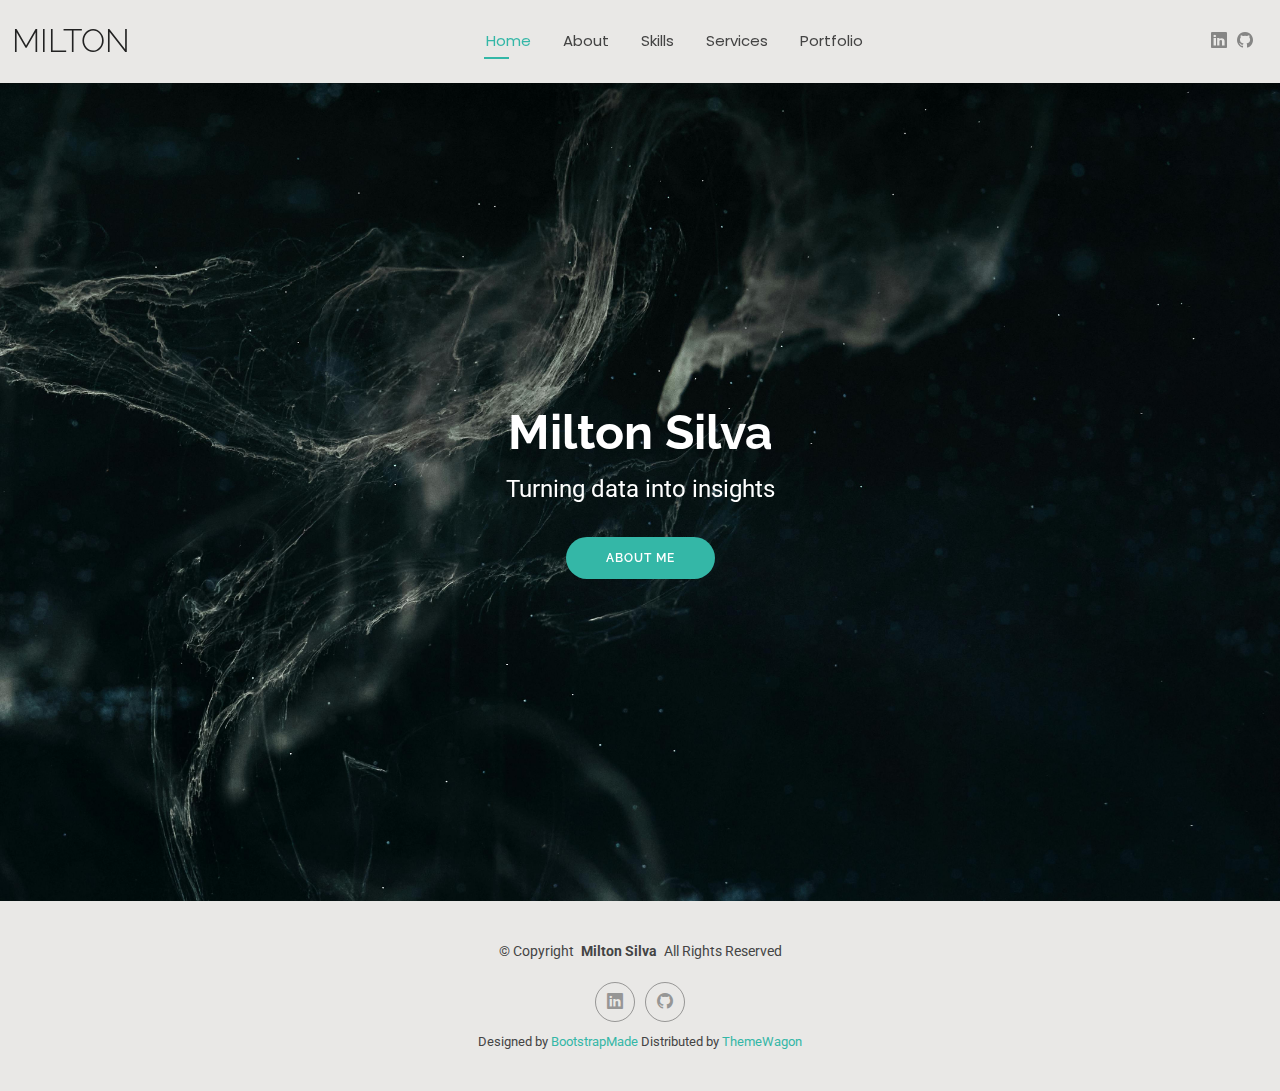
<file: index.html>
<!DOCTYPE html>
<html lang="en">

<head>
  <meta charset="utf-8">
  <meta content="width=device-width, initial-scale=1.0" name="viewport">
  <title>Index - Milton Silva</title>
  <meta name="description" content="">
  <meta name="keywords" content="">
 
  <!-- Favicons -->
  <!-- <link href="assets/img/favicon.png" rel="icon"> -->
  <link href="assets/img/apple-touch-icon.png" rel="apple-touch-icon">

  <!-- Fonts -->
  <link href="https://fonts.googleapis.com" rel="preconnect">
  <link href="https://fonts.gstatic.com" rel="preconnect" crossorigin>
  <link href="https://fonts.googleapis.com/css2?family=Roboto:ital,wght@0,100;0,300;0,400;0,500;0,700;0,900;1,100;1,300;1,400;1,500;1,700;1,900&family=Poppins:ital,wght@0,100;0,200;0,300;0,400;0,500;0,600;0,700;0,800;0,900;1,100;1,200;1,300;1,400;1,500;1,600;1,700;1,800;1,900&family=Raleway:ital,wght@0,100;0,200;0,300;0,400;0,500;0,600;0,700;0,800;0,900;1,100;1,200;1,300;1,400;1,500;1,600;1,700;1,800;1,900&display=swap" rel="stylesheet">

  <!-- Vendor CSS Files -->
  <link href="assets/vendor/bootstrap/css/bootstrap.min.css" rel="stylesheet">
  <link href="assets/vendor/bootstrap-icons/bootstrap-icons.css" rel="stylesheet">
  <link href="assets/vendor/aos/aos.css" rel="stylesheet">
  <link href="assets/vendor/swiper/swiper-bundle.min.css" rel="stylesheet">
  <link href="assets/vendor/glightbox/css/glightbox.min.css" rel="stylesheet">

  <!-- Main CSS File -->
  <link href="assets/css/main.css" rel="stylesheet">

  <!-- =======================================================
  * Template Name: Kelly
  * Template URL: https://bootstrapmade.com/kelly-free-bootstrap-cv-resume-html-template/
  * Updated: Aug 07 2024 with Bootstrap v5.3.3
  * Author: BootstrapMade.com
  * License: https://bootstrapmade.com/license/
  ======================================================== -->
</head>

<body class="index-page">

  <header id="header" class="header d-flex align-items-center light-background sticky-top">
    <div class="container-fluid position-relative d-flex align-items-center justify-content-between">

      <a href="index.html" class="logo d-flex align-items-center me-auto me-xl-0">
        <!-- Uncomment the line below if you also wish to use an image logo -->
        <!-- <img src="assets/img/logo.png" alt=""> -->
        <h1 class="sitename">Milton</h1>
      </a>

      <nav id="navmenu" class="navmenu">
        <ul>
          <li><a href="index.html" class="active">Home</a></li>
          <li><a href="about.html">About</a></li>
          <li><a href="skills.html">Skills</a></li>
          <li><a href="services.html">Services</a></li>
          <li><a href="portfolio.html">Portfolio</a></li>
        </ul>
        <i class="mobile-nav-toggle d-xl-none bi bi-list"></i>
      </nav>

      <div class="header-social-links">
        <a href="https://www.linkedin.com/in/milton-silva-m/" class="linkedin"><i class="bi bi-linkedin"></i></a>
        <a href="https://github.com/MiltonLSM" class="github"><i class="bi bi-github"></i></a>
      </div>

    </div>
  </header>

  <main class="main">

    <!-- Hero Section -->
    <section id="hero" class="hero section">

      <img src="assets/img/dark1-bg.jpg" alt="" data-aos="fade-in">

      <div class="container text-center" data-aos="zoom-out" data-aos-delay="100">
        <div class="row justify-content-center">
          <div class="col-lg-8">
            <h2 class="new-color">Milton Silva</h2>
            <p>Turning data into insights</p>
            <a href="about.html" class="btn-get-started">About Me</a>
          </div>
        </div>
      </div>

    </section><!-- /Hero Section -->

  </main>

  <footer id="footer" class="footer light-background">

    <div class="container">
      <div class="copyright text-center ">
        <p>© <span>Copyright</span> <strong class="px-1 sitename">Milton Silva</strong> <span>All Rights Reserved<br></span></p>
      </div>
      <div class="social-links d-flex justify-content-center">
        <!-- <a href=""><i class="bi bi-linkedin"></i></a> -->
        <a href="https://www.linkedin.com/in/milton-silva-m/"><i class="bi bi-linkedin"></i></a>
        <a href="https://github.com/MiltonLSM"><i class="bi bi-github"></i></a>
      </div>
      <div class="credits">
        <!-- All the links in the footer should remain intact. -->
        <!-- You can delete the links only if you've purchased the pro version. -->
        <!-- Licensing information: https://bootstrapmade.com/license/ -->
        <!-- Purchase the pro version with working PHP/AJAX contact form: [buy-url] -->
        Designed by <a href="https://bootstrapmade.com/">BootstrapMade</a> Distributed by <a href=“https://themewagon.com>ThemeWagon
      </div>
    </div>

  </footer>

  <!-- Scroll Top -->
  <a href="#" id="scroll-top" class="scroll-top d-flex align-items-center justify-content-center"><i class="bi bi-arrow-up-short"></i></a>

  <!-- Preloader -->
  <div id="preloader"></div>

  <!-- Vendor JS Files -->
  <script src="assets/vendor/bootstrap/js/bootstrap.bundle.min.js"></script>
  <script src="assets/vendor/php-email-form/validate.js"></script>
  <script src="assets/vendor/aos/aos.js"></script>
  <script src="assets/vendor/waypoints/noframework.waypoints.js"></script>
  <script src="assets/vendor/purecounter/purecounter_vanilla.js"></script>
  <script src="assets/vendor/swiper/swiper-bundle.min.js"></script>
  <script src="assets/vendor/glightbox/js/glightbox.min.js"></script>
  <script src="assets/vendor/imagesloaded/imagesloaded.pkgd.min.js"></script>
  <script src="assets/vendor/isotope-layout/isotope.pkgd.min.js"></script>

  <!-- Main JS File -->
  <script src="assets/js/main.js"></script>

</body>

</html>
</file>
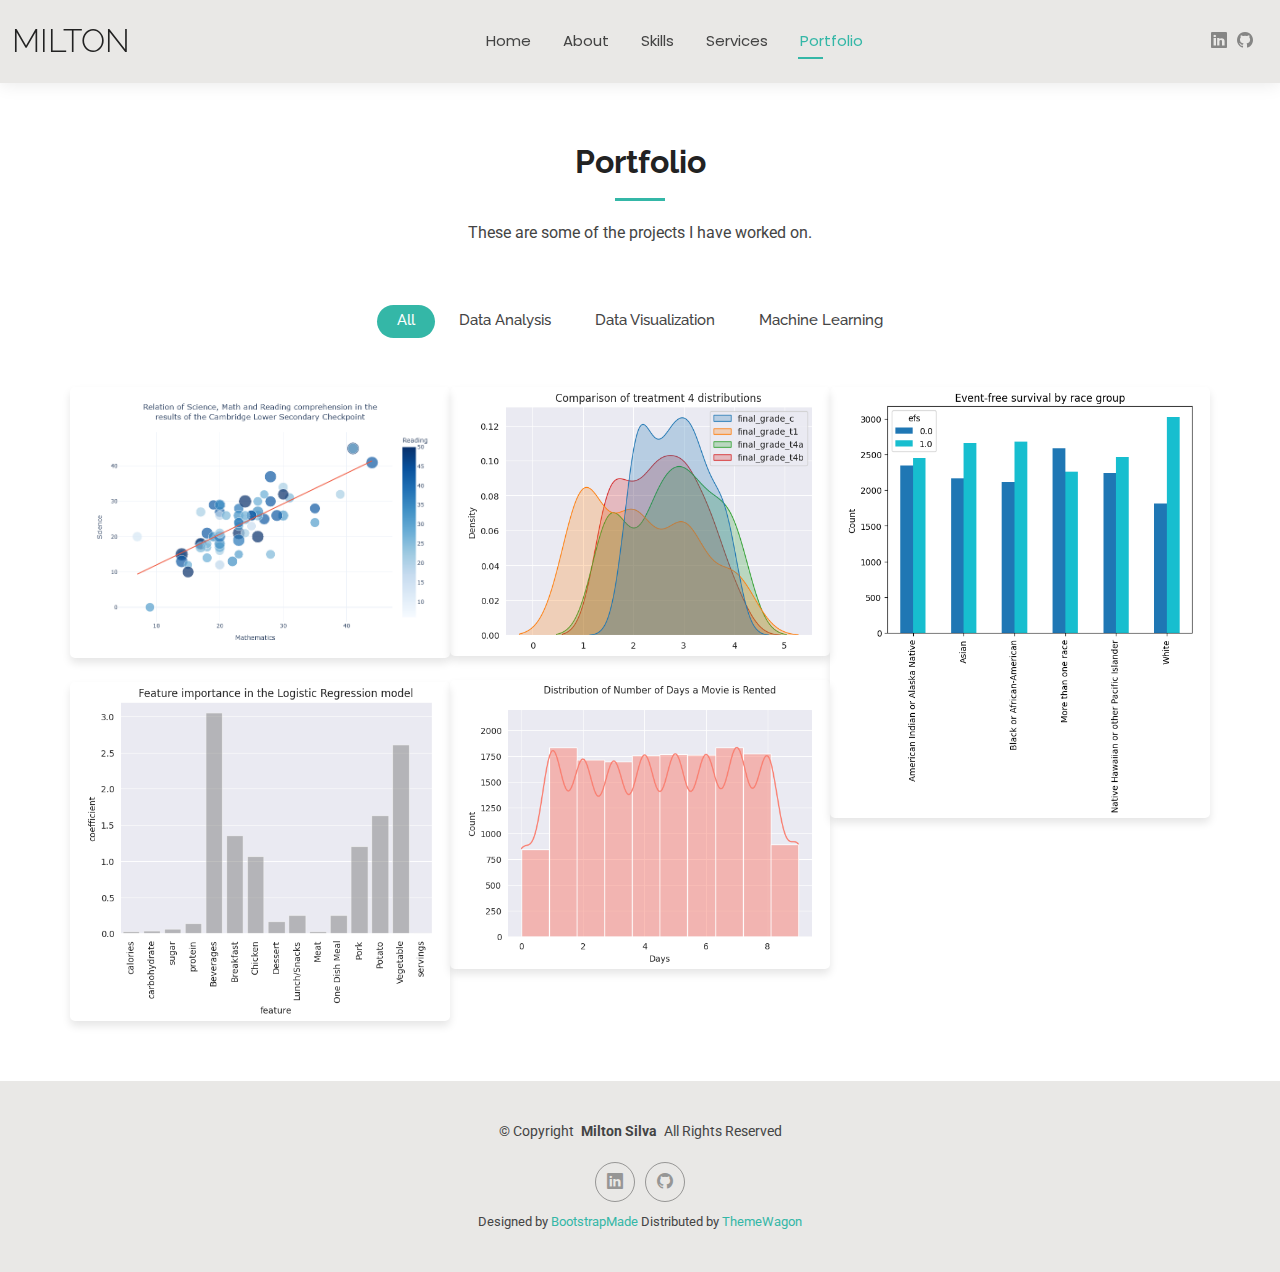
<file: portfolio.html>
<!DOCTYPE html>
<html lang="en">

<head>
  <meta charset="utf-8">
  <meta content="width=device-width, initial-scale=1.0" name="viewport">
  <title>Portfolio - Milton Silva</title>
  <meta name="description" content="">
  <meta name="keywords" content="">

  <!-- Favicons -->
  <!-- <link href="assets/img/favicon.png" rel="icon"> -->
  <link href="assets/img/apple-touch-icon.png" rel="apple-touch-icon">

  <!-- Fonts -->
  <link href="https://fonts.googleapis.com" rel="preconnect">
  <link href="https://fonts.gstatic.com" rel="preconnect" crossorigin>
  <link href="https://fonts.googleapis.com/css2?family=Roboto:ital,wght@0,100;0,300;0,400;0,500;0,700;0,900;1,100;1,300;1,400;1,500;1,700;1,900&family=Poppins:ital,wght@0,100;0,200;0,300;0,400;0,500;0,600;0,700;0,800;0,900;1,100;1,200;1,300;1,400;1,500;1,600;1,700;1,800;1,900&family=Raleway:ital,wght@0,100;0,200;0,300;0,400;0,500;0,600;0,700;0,800;0,900;1,100;1,200;1,300;1,400;1,500;1,600;1,700;1,800;1,900&display=swap" rel="stylesheet">

  <!-- Vendor CSS Files -->
  <link href="assets/vendor/bootstrap/css/bootstrap.min.css" rel="stylesheet">
  <link href="assets/vendor/bootstrap-icons/bootstrap-icons.css" rel="stylesheet">
  <link href="assets/vendor/aos/aos.css" rel="stylesheet">
  <link href="assets/vendor/swiper/swiper-bundle.min.css" rel="stylesheet">
  <link href="assets/vendor/glightbox/css/glightbox.min.css" rel="stylesheet">

  <!-- Main CSS File -->
  <link href="assets/css/main.css" rel="stylesheet">

  <!-- =======================================================
  * Template Name: Kelly
  * Template URL: https://bootstrapmade.com/kelly-free-bootstrap-cv-resume-html-template/
  * Updated: Aug 07 2024 with Bootstrap v5.3.3
  * Author: BootstrapMade.com
  * License: https://bootstrapmade.com/license/
  ======================================================== -->
</head>

<body class="portfolio-page">

  <header id="header" class="header d-flex align-items-center light-background sticky-top">
    <div class="container-fluid position-relative d-flex align-items-center justify-content-between">

      <a href="index.html" class="logo d-flex align-items-center me-auto me-xl-0">
        <!-- Uncomment the line below if you also wish to use an image logo -->
        <!-- <img src="assets/img/logo.png" alt=""> -->
        <h1 class="sitename">Milton</h1>
      </a>

      <nav id="navmenu" class="navmenu">
        <ul>
          <li><a href="index.html">Home</a></li>
          <li><a href="about.html">About</a></li>
          <li><a href="skills.html">Skills</a></li>
          <li><a href="services.html">Services</a></li>
          <li><a href="portfolio.html" class="active">Portfolio</a></li>
        </ul>
        <i class="mobile-nav-toggle d-xl-none bi bi-list"></i>
      </nav>

      <div class="header-social-links">
        <a href="https://www.linkedin.com/in/milton-silva-m/" class="linkedin"><i class="bi bi-linkedin"></i></a>
        <a href="https://github.com/MiltonLSM" class="github"><i class="bi bi-github"></i></a>
      </div>

    </div>
  </header>

  <main class="main">

    <!-- Portfolio Section -->
    <section id="portfolio" class="portfolio section">

      <!-- Section Title -->
      <div class="container section-title" data-aos="fade-up">
        <h2>Portfolio</h2>
        <p>These are some of the projects I have worked on.</p>
      </div><!-- End Section Title -->

      <div class="container">

        <div class="isotope-layout" data-default-filter="*" data-layout="masonry" data-sort="original-order">

          <ul class="portfolio-filters isotope-filters" data-aos="fade-up" data-aos-delay="100">
            <li data-filter="*" class="filter-active">All</li>
            <li data-filter=".filter-analysis">Data Analysis</li>
            <li data-filter=".filter-visualization">Data Visualization</li>
            <li data-filter=".filter-ml">Machine Learning</li>
          </ul><!-- End Portfolio Filters -->

          <div class="row g-4 isotope-container mt-2" data-aos="fade-up" data-aos-delay="200">

            <div class="col-lg-4 col-md-6 portfolio-item isotope-item filter-analysis">
              <img src="assets/img/masonry-portfolio/project_14.png" class="img-fluid portfolio-img" alt="">
              <div class="portfolio-info">
                <h4>Test Analysis</h4>
                <p>Analysis of the results of a standarized test using Pandas, Matplotlib, Seaborn and Plotly</p>
                <!-- <a href="assets/img/masonry-portfolio/masonry-portfolio-2.jpg" title="Product 1" data-gallery="portfolio-gallery-product" class="glightbox preview-link"><i class="bi bi-zoom-in"></i></a> -->
                <a href="project-1.html" target="_blank" title="More Details" class="details-link"><i class="bi bi-link-45deg"></i></a>
              </div>
            </div><!-- End Portfolio Item -->

            <div class="col-lg-4 col-md-6 portfolio-item isotope-item filter-analysis">
              <img src="assets/img/masonry-portfolio/project_21.png" class="img-fluid portfolio-img" alt="">
              <div class="portfolio-info">
                <h4>Grading system</h4>
                <p>Comparison of the simulation of different grading systems</p>
                <!-- <a href="assets/img/masonry-portfolio/masonry-portfolio-3.jpg" title="Branding 1" data-gallery="portfolio-gallery-branding" class="glightbox preview-link"><i class="bi bi-zoom-in"></i></a> -->
                <a href="project-2.html" target="_blank" title="More Details" class="details-link"><i class="bi bi-link-45deg"></i></a>
              </div>
            </div><!-- End Portfolio Item -->

            <div class="col-lg-4 col-md-6 portfolio-item isotope-item filter-ml">
              <img src="assets/img/masonry-portfolio/project_3.3.png" class="img-fluid portfolio-img" alt="">
              <div class="portfolio-info">
                <h4>Equity in post-HCT Survival Predictions</h4>
                <p>Model to improve the prediction of transplant survival rates for patients undergoing allogeneic Hematopoietic Cell Transplantation (HCT)</p>
                <!-- <a href="assets/img/masonry-portfolio/masonry-portfolio-3.jpg" title="Branding 1" data-gallery="portfolio-gallery-branding" class="glightbox preview-link"><i class="bi bi-zoom-in"></i></a> -->
                <a href="project-3.html" target="_blank" title="More Details" class="details-link"><i class="bi bi-link-45deg"></i></a>
              </div>
            </div><!-- End Portfolio Item -->

            <div class="col-lg-4 col-md-6 portfolio-item isotope-item filter-ml">
              <img src="assets/img/masonry-portfolio/project_4.3.png" class="img-fluid portfolio-img" alt="">
              <div class="portfolio-info">
                <h4>Movie Rental Durations</h4>
                <p>Model to predict the number of days a customer will rent a DVD for.</p>
                <!-- <a href="assets/img/masonry-portfolio/masonry-portfolio-3.jpg" title="Branding 1" data-gallery="portfolio-gallery-branding" class="glightbox preview-link"><i class="bi bi-zoom-in"></i></a> -->
                <a href="project-4.html" target="_blank" title="More Details" class="details-link"><i class="bi bi-link-45deg"></i></a>
              </div>
            </div><!-- End Portfolio Item -->

            <div class="col-lg-4 col-md-6 portfolio-item isotope-item filter-ml">
              <img src="assets/img/masonry-portfolio/project_5.2.png" class="img-fluid portfolio-img" alt="">
              <div class="portfolio-info">
                <h4>Recipe Site Traffic</h4>
                <p>Solution to improve the traffic of a Recipe Website</p>
                <!-- <a href="assets/img/masonry-portfolio/masonry-portfolio-3.jpg" title="Branding 1" data-gallery="portfolio-gallery-branding" class="glightbox preview-link"><i class="bi bi-zoom-in"></i></a> -->
                <a href="project-5.html" target="_blank" title="More Details" class="details-link"><i class="bi bi-link-45deg"></i></a>
              </div>
            </div><!-- End Portfolio Item -->
            
 
          </div><!-- End Portfolio Container -->

        </div>

      </div>
      
    </section><!-- /Portfolio Section -->

  </main>

  <footer id="footer" class="footer light-background">

    <div class="container">
      <div class="copyright text-center ">
        <p>© <span>Copyright</span> <strong class="px-1 sitename">Milton Silva</strong> <span>All Rights Reserved<br></span></p>
      </div>
      <div class="social-links d-flex justify-content-center">
        <!-- <a href=""><i class="bi bi-linkedin"></i></a> -->
        <a href="https://www.linkedin.com/in/milton-silva-m/"><i class="bi bi-linkedin"></i></a>
        <a href="https://github.com/MiltonLSM"><i class="bi bi-github"></i></a>
      </div>
      <div class="credits">
        <!-- All the links in the footer should remain intact. -->
        <!-- You can delete the links only if you've purchased the pro version. -->
        <!-- Licensing information: https://bootstrapmade.com/license/ -->
        <!-- Purchase the pro version with working PHP/AJAX contact form: [buy-url] -->
        Designed by <a href="https://bootstrapmade.com/">BootstrapMade</a> Distributed by <a href=“https://themewagon.com>ThemeWagon
      </div>
    </div>

  </footer>

  <!-- Scroll Top -->
  <a href="#" id="scroll-top" class="scroll-top d-flex align-items-center justify-content-center"><i class="bi bi-arrow-up-short"></i></a>

  <!-- Preloader -->
  <div id="preloader"></div>

  <!-- Vendor JS Files -->
  <script src="assets/vendor/bootstrap/js/bootstrap.bundle.min.js"></script>
  <script src="assets/vendor/php-email-form/validate.js"></script>
  <script src="assets/vendor/aos/aos.js"></script>
  <script src="assets/vendor/waypoints/noframework.waypoints.js"></script>
  <script src="assets/vendor/purecounter/purecounter_vanilla.js"></script>
  <script src="assets/vendor/swiper/swiper-bundle.min.js"></script>
  <script src="assets/vendor/glightbox/js/glightbox.min.js"></script>
  <script src="assets/vendor/imagesloaded/imagesloaded.pkgd.min.js"></script>
  <script src="assets/vendor/isotope-layout/isotope.pkgd.min.js"></script>

  <!-- Main JS File -->
  <script src="assets/js/main.js"></script>

</body>

</html>
</file>
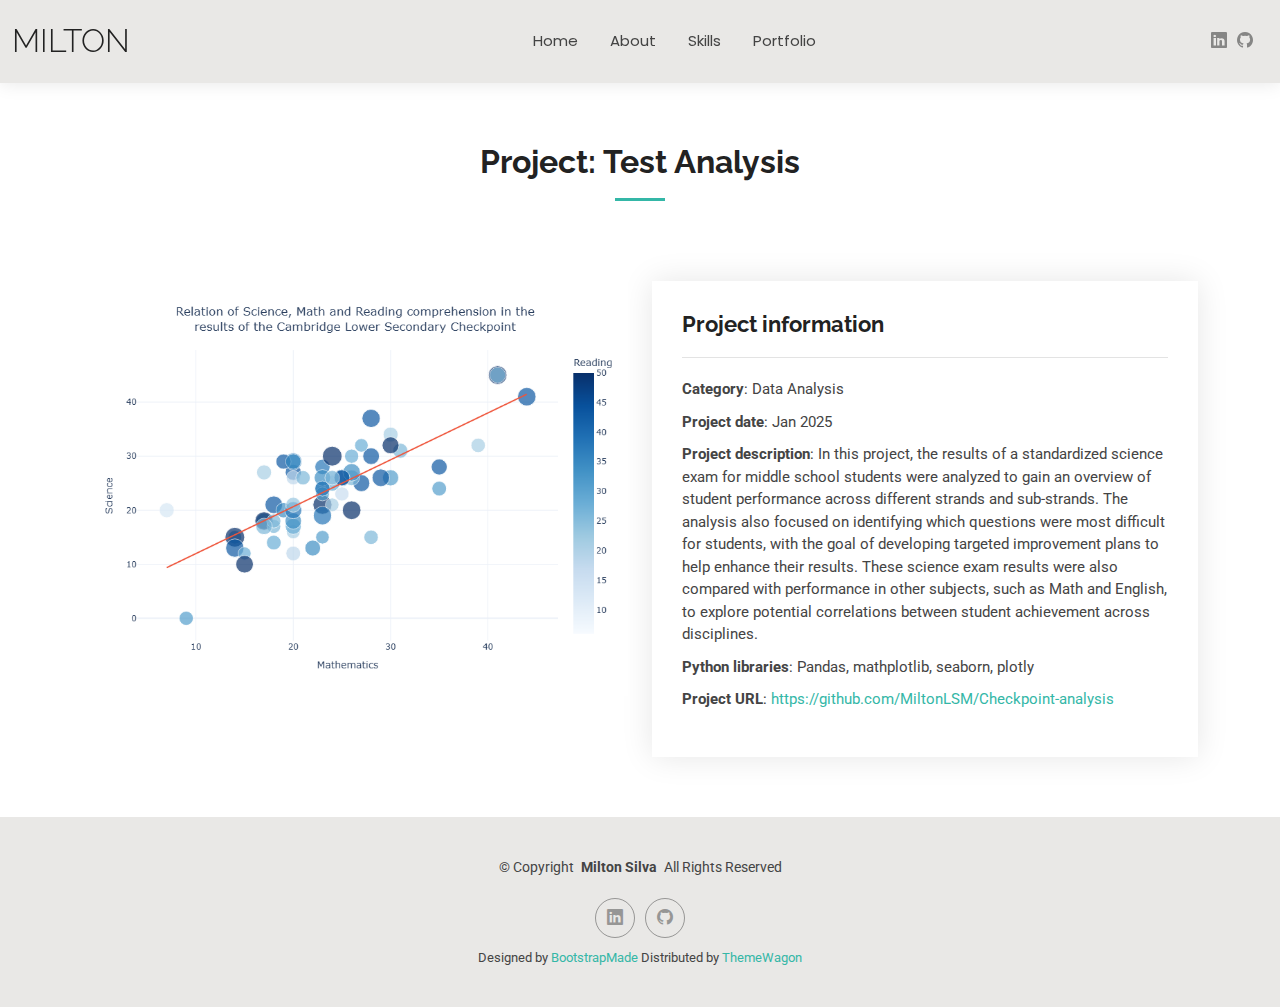
<file: project-1.html>
<!DOCTYPE html>
<html lang="en">

<head>
  <meta charset="utf-8">
  <meta content="width=device-width, initial-scale=1.0" name="viewport">
  <title>Project - Milton Silva</title>
  <meta name="description" content="">
  <meta name="keywords" content="">

  <!-- Favicons -->
  <!-- <link href="assets/img/favicon.png" rel="icon"> -->
  <link href="assets/img/apple-touch-icon.png" rel="apple-touch-icon">

  <!-- Fonts -->
  <link href="https://fonts.googleapis.com" rel="preconnect">
  <link href="https://fonts.gstatic.com" rel="preconnect" crossorigin>
  <link href="https://fonts.googleapis.com/css2?family=Roboto:ital,wght@0,100;0,300;0,400;0,500;0,700;0,900;1,100;1,300;1,400;1,500;1,700;1,900&family=Poppins:ital,wght@0,100;0,200;0,300;0,400;0,500;0,600;0,700;0,800;0,900;1,100;1,200;1,300;1,400;1,500;1,600;1,700;1,800;1,900&family=Raleway:ital,wght@0,100;0,200;0,300;0,400;0,500;0,600;0,700;0,800;0,900;1,100;1,200;1,300;1,400;1,500;1,600;1,700;1,800;1,900&display=swap" rel="stylesheet">

  <!-- Vendor CSS Files -->
  <link href="assets/vendor/bootstrap/css/bootstrap.min.css" rel="stylesheet">
  <link href="assets/vendor/bootstrap-icons/bootstrap-icons.css" rel="stylesheet">
  <link href="assets/vendor/aos/aos.css" rel="stylesheet">
  <link href="assets/vendor/swiper/swiper-bundle.min.css" rel="stylesheet">
  <link href="assets/vendor/glightbox/css/glightbox.min.css" rel="stylesheet">

  <!-- Main CSS File -->
  <link href="assets/css/main.css" rel="stylesheet">

  <!-- =======================================================
  * Template Name: Kelly
  * Template URL: https://bootstrapmade.com/kelly-free-bootstrap-cv-resume-html-template/
  * Updated: Aug 07 2024 with Bootstrap v5.3.3
  * Author: BootstrapMade.com
  * License: https://bootstrapmade.com/license/
  ======================================================== -->
</head>

<body class="portfolio-details-page">

   <header id="header" class="header d-flex align-items-center light-background sticky-top">
    <div class="container-fluid position-relative d-flex align-items-center justify-content-between">

      <a href="index.html" class="logo d-flex align-items-center me-auto me-xl-0">
        <!-- Uncomment the line below if you also wish to use an image logo -->
        <!-- <img src="assets/img/logo.png" alt=""> -->
        <h1 class="sitename">Milton</h1>
      </a>

      <nav id="navmenu" class="navmenu">
        <ul>
          <li><a href="index.html">Home</a></li>
          <li><a href="about.html">About</a></li>
          <li><a href="skills.html">Skills</a></li>
          <li><a href="portfolio.html">Portfolio</a></li>
        </ul>
        <i class="mobile-nav-toggle d-xl-none bi bi-list"></i>
      </nav>

      <div class="header-social-links">
        <a href="https://www.linkedin.com/in/milton-silva-m/" class="linkedin"><i class="bi bi-linkedin"></i></a>
        <a href="https://github.com/MiltonLSM" class="github"><i class="bi bi-github"></i></a>
      </div>

    </div>
  </header>

  <main class="main">

    <!-- Portfolio Details Section -->
    <section id="portfolio-details" class="portfolio-details section">

      <!-- Section Title -->
      <div class="container section-title" data-aos="fade-up">
        <h2>Project: Test Analysis</h2>
      </div><!-- End Section Title -->

      <div class="container" data-aos="fade-up" data-aos-delay="100">

        <div class="row gy-4">

          <div class="col-lg-6">
            <div class="portfolio-details-slider swiper init-swiper">

              <div class="swiper-wrapper align-items-center">

                <div class="swiper-slide">
                  <img src="assets/img/masonry-portfolio/project_14.png" alt="">
                </div>

              </div>
              <div class="swiper-pagination"></div>
            </div>
          </div>

          <div class="col-lg-6">
            <div class="portfolio-info" data-aos="fade-up" data-aos-delay="200">
              <h3>Project information</h3>
              <ul>
                <li><strong>Category</strong>: Data Analysis</li>
                <!-- <li><strong>Client</strong>: ASU Company</li> -->
                <li><strong>Project date</strong>: Jan 2025</li>
                <li><strong>Project description</strong>: In this project, the results of a standardized science exam for middle school students were analyzed to gain an overview of student performance across different strands and sub-strands. The analysis also focused on identifying which questions were most difficult for students, with the goal of developing targeted improvement plans to help enhance their results. These science exam results were also compared with performance in other subjects, such as Math and English, to explore potential correlations between student achievement across disciplines.</li>
                <li><strong>Python libraries</strong>: Pandas, mathplotlib, seaborn, plotly</li>
                <li><strong>Project URL</strong>: <a href="https://github.com/MiltonLSM/Checkpoint-analysis" target="_blank">https://github.com/MiltonLSM/Checkpoint-analysis</a></li>
              </ul>
            </div>
            <!-- <div class="portfolio-description" data-aos="fade-up" data-aos-delay="300">
              <h2>Exercitationem repudiandae officiis neque suscipit</h2>
              <p>
                Autem ipsum nam porro corporis rerum. Quis eos dolorem eos itaque inventore commodi labore quia quia. Exercitationem repudiandae officiis neque suscipit non officia eaque itaque enim. Voluptatem officia accusantium nesciunt est omnis tempora consectetur dignissimos. Sequi nulla at esse enim cum deserunt eius.
              </p> -->
            </div>
          </div>

        </div>

      </div>

    </section><!-- /Portfolio Details Section -->

  </main>

  <footer id="footer" class="footer light-background">

    <div class="container">
      <div class="copyright text-center ">
        <p>© <span>Copyright</span> <strong class="px-1 sitename">Milton Silva</strong> <span>All Rights Reserved<br></span></p>
      </div>
      <div class="social-links d-flex justify-content-center">
        <!-- <a href=""><i class="bi bi-linkedin"></i></a> -->
        <a href="https://www.linkedin.com/in/milton-silva-m/"><i class="bi bi-linkedin"></i></a>
        <a href="https://github.com/MiltonLSM"><i class="bi bi-github"></i></a>
      </div>
      <div class="credits">
        <!-- All the links in the footer should remain intact. -->
        <!-- You can delete the links only if you've purchased the pro version. -->
        <!-- Licensing information: https://bootstrapmade.com/license/ -->
        <!-- Purchase the pro version with working PHP/AJAX contact form: [buy-url] -->
        Designed by <a href="https://bootstrapmade.com/">BootstrapMade</a> Distributed by <a href=“https://themewagon.com>ThemeWagon
      </div>
    </div>

  </footer>

  <!-- Scroll Top -->
  <a href="#" id="scroll-top" class="scroll-top d-flex align-items-center justify-content-center"><i class="bi bi-arrow-up-short"></i></a>

  <!-- Preloader -->
  <div id="preloader"></div>

  <!-- Vendor JS Files -->
  <script src="assets/vendor/bootstrap/js/bootstrap.bundle.min.js"></script>
  <script src="assets/vendor/php-email-form/validate.js"></script>
  <script src="assets/vendor/aos/aos.js"></script>
  <script src="assets/vendor/waypoints/noframework.waypoints.js"></script>
  <script src="assets/vendor/purecounter/purecounter_vanilla.js"></script>
  <script src="assets/vendor/swiper/swiper-bundle.min.js"></script>
  <script src="assets/vendor/glightbox/js/glightbox.min.js"></script>
  <script src="assets/vendor/imagesloaded/imagesloaded.pkgd.min.js"></script>
  <script src="assets/vendor/isotope-layout/isotope.pkgd.min.js"></script>

  <!-- Main JS File -->
  <script src="assets/js/main.js"></script>

</body>

</html>
</file>
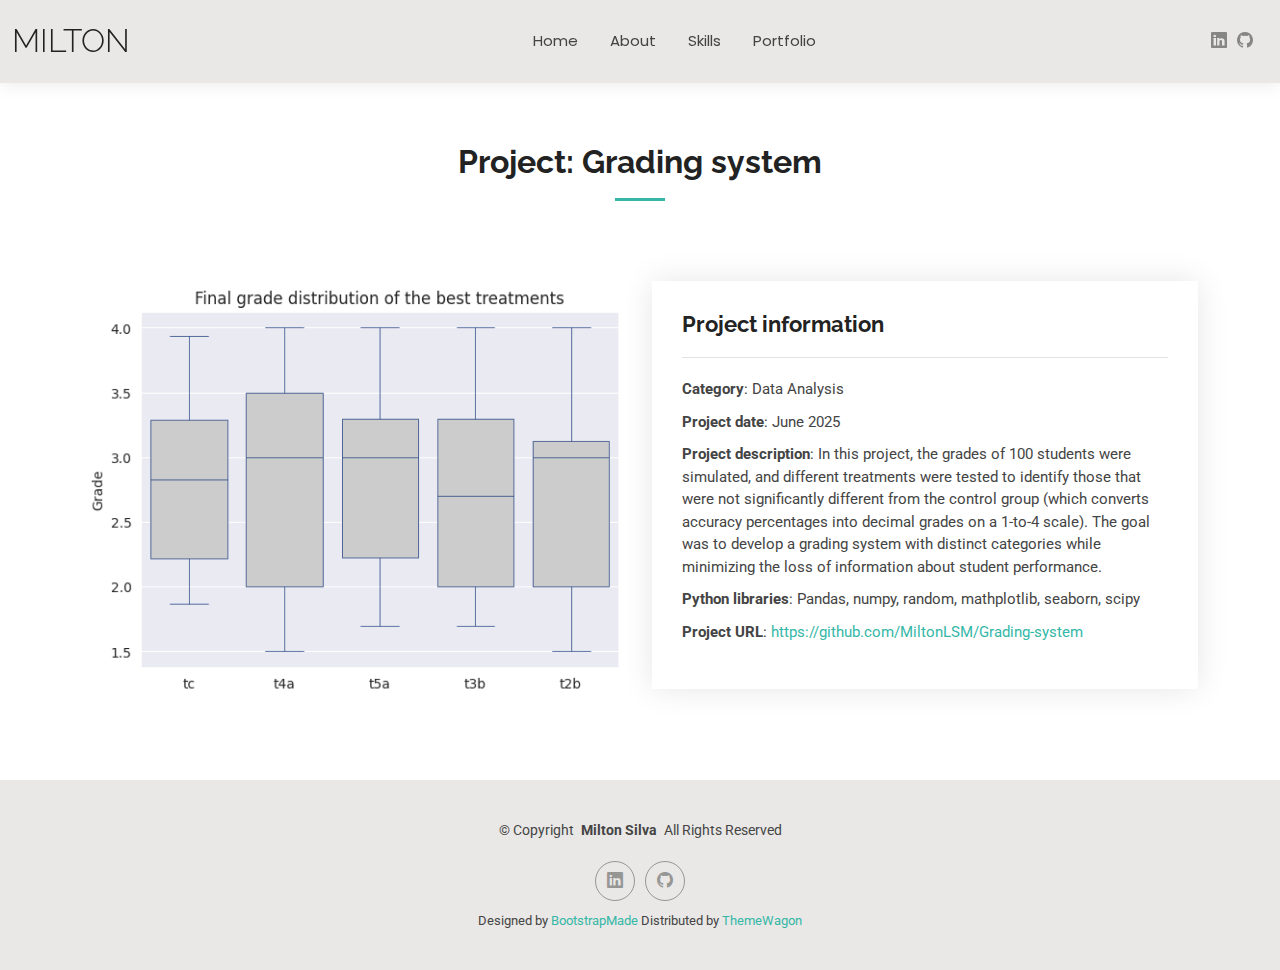
<file: project-2.html>
<!DOCTYPE html>
<html lang="en">

<head>
  <meta charset="utf-8">
  <meta content="width=device-width, initial-scale=1.0" name="viewport">
  <title>Project - Milton Silva</title>
  <meta name="description" content="">
  <meta name="keywords" content="">

  <!-- Favicons -->
  <!-- <link href="assets/img/favicon.png" rel="icon"> -->
  <link href="assets/img/apple-touch-icon.png" rel="apple-touch-icon">

  <!-- Fonts -->
  <link href="https://fonts.googleapis.com" rel="preconnect">
  <link href="https://fonts.gstatic.com" rel="preconnect" crossorigin>
  <link href="https://fonts.googleapis.com/css2?family=Roboto:ital,wght@0,100;0,300;0,400;0,500;0,700;0,900;1,100;1,300;1,400;1,500;1,700;1,900&family=Poppins:ital,wght@0,100;0,200;0,300;0,400;0,500;0,600;0,700;0,800;0,900;1,100;1,200;1,300;1,400;1,500;1,600;1,700;1,800;1,900&family=Raleway:ital,wght@0,100;0,200;0,300;0,400;0,500;0,600;0,700;0,800;0,900;1,100;1,200;1,300;1,400;1,500;1,600;1,700;1,800;1,900&display=swap" rel="stylesheet">

  <!-- Vendor CSS Files -->
  <link href="assets/vendor/bootstrap/css/bootstrap.min.css" rel="stylesheet">
  <link href="assets/vendor/bootstrap-icons/bootstrap-icons.css" rel="stylesheet">
  <link href="assets/vendor/aos/aos.css" rel="stylesheet">
  <link href="assets/vendor/swiper/swiper-bundle.min.css" rel="stylesheet">
  <link href="assets/vendor/glightbox/css/glightbox.min.css" rel="stylesheet">

  <!-- Main CSS File -->
  <link href="assets/css/main.css" rel="stylesheet">

  <!-- =======================================================
  * Template Name: Kelly
  * Template URL: https://bootstrapmade.com/kelly-free-bootstrap-cv-resume-html-template/
  * Updated: Aug 07 2024 with Bootstrap v5.3.3
  * Author: BootstrapMade.com
  * License: https://bootstrapmade.com/license/
  ======================================================== -->
</head>

<body class="portfolio-details-page">

   <header id="header" class="header d-flex align-items-center light-background sticky-top">
    <div class="container-fluid position-relative d-flex align-items-center justify-content-between">

      <a href="index.html" class="logo d-flex align-items-center me-auto me-xl-0">
        <!-- Uncomment the line below if you also wish to use an image logo -->
        <!-- <img src="assets/img/logo.png" alt=""> -->
        <h1 class="sitename">Milton</h1>
      </a>

      <nav id="navmenu" class="navmenu">
        <ul>
          <li><a href="index.html">Home</a></li>
          <li><a href="about.html">About</a></li>
          <li><a href="skills.html">Skills</a></li>
          <li><a href="portfolio.html">Portfolio</a></li>
        </ul>
        <i class="mobile-nav-toggle d-xl-none bi bi-list"></i>
      </nav>

      <div class="header-social-links">
        <a href="https://www.linkedin.com/in/milton-silva-m/" class="linkedin"><i class="bi bi-linkedin"></i></a>
        <a href="https://github.com/MiltonLSM" class="github"><i class="bi bi-github"></i></a>
      </div>

    </div>
  </header>

  <main class="main">

    <!-- Portfolio Details Section -->
    <section id="portfolio-details" class="portfolio-details section">

      <!-- Section Title -->
      <div class="container section-title" data-aos="fade-up">
        <h2>Project: Grading system</h2>
      </div><!-- End Section Title -->

      <div class="container" data-aos="fade-up" data-aos-delay="100">

        <div class="row gy-4">

          <div class="col-lg-6">
            <div class="portfolio-details-slider swiper init-swiper">

              <div class="swiper-wrapper align-items-center">

                <div class="swiper-slide">
                  <img src="assets/img/masonry-portfolio/project_22.png" alt="">
                </div>

              </div>
              <div class="swiper-pagination"></div>
            </div>
          </div>

          <div class="col-lg-6">
            <div class="portfolio-info" data-aos="fade-up" data-aos-delay="200">
              <h3>Project information</h3>
              <ul>
                <li><strong>Category</strong>: Data Analysis</li>
                <!-- <li><strong>Client</strong>: ASU Company</li> -->
                <li><strong>Project date</strong>: June 2025</li>
                <li><strong>Project description</strong>: In this project, the grades of 100 students were simulated, and different treatments were tested to identify those that were not significantly different from the control group (which converts accuracy percentages into decimal grades on a 1-to-4 scale). The goal was to develop a grading system with distinct categories while minimizing the loss of information about student performance.</li>
                <li><strong>Python libraries</strong>: Pandas, numpy, random, mathplotlib, seaborn, scipy</li>
                <li><strong>Project URL</strong>: <a href="https://github.com/MiltonLSM/Grading-system" target="_blank">https://github.com/MiltonLSM/Grading-system</a></li>
              </ul>
            </div>
            <!-- <div class="portfolio-description" data-aos="fade-up" data-aos-delay="300">
              <h2>Exercitationem repudiandae officiis neque suscipit</h2>
              <p>
                Autem ipsum nam porro corporis rerum. Quis eos dolorem eos itaque inventore commodi labore quia quia. Exercitationem repudiandae officiis neque suscipit non officia eaque itaque enim. Voluptatem officia accusantium nesciunt est omnis tempora consectetur dignissimos. Sequi nulla at esse enim cum deserunt eius.
              </p> -->
            </div>
          </div>

        </div>

      </div>

    </section><!-- /Portfolio Details Section -->

  </main>

  <footer id="footer" class="footer light-background">

    <div class="container">
      <div class="copyright text-center ">
        <p>© <span>Copyright</span> <strong class="px-1 sitename">Milton Silva</strong> <span>All Rights Reserved<br></span></p>
      </div>
      <div class="social-links d-flex justify-content-center">
        <!-- <a href=""><i class="bi bi-linkedin"></i></a> -->
        <a href="https://www.linkedin.com/in/milton-silva-m/"><i class="bi bi-linkedin"></i></a>
        <a href="https://github.com/MiltonLSM"><i class="bi bi-github"></i></a>
      </div>
      <div class="credits">
        <!-- All the links in the footer should remain intact. -->
        <!-- You can delete the links only if you've purchased the pro version. -->
        <!-- Licensing information: https://bootstrapmade.com/license/ -->
        <!-- Purchase the pro version with working PHP/AJAX contact form: [buy-url] -->
        Designed by <a href="https://bootstrapmade.com/">BootstrapMade</a> Distributed by <a href=“https://themewagon.com>ThemeWagon
      </div>
    </div>

  </footer>

  <!-- Scroll Top -->
  <a href="#" id="scroll-top" class="scroll-top d-flex align-items-center justify-content-center"><i class="bi bi-arrow-up-short"></i></a>

  <!-- Preloader -->
  <div id="preloader"></div>

  <!-- Vendor JS Files -->
  <script src="assets/vendor/bootstrap/js/bootstrap.bundle.min.js"></script>
  <script src="assets/vendor/php-email-form/validate.js"></script>
  <script src="assets/vendor/aos/aos.js"></script>
  <script src="assets/vendor/waypoints/noframework.waypoints.js"></script>
  <script src="assets/vendor/purecounter/purecounter_vanilla.js"></script>
  <script src="assets/vendor/swiper/swiper-bundle.min.js"></script>
  <script src="assets/vendor/glightbox/js/glightbox.min.js"></script>
  <script src="assets/vendor/imagesloaded/imagesloaded.pkgd.min.js"></script>
  <script src="assets/vendor/isotope-layout/isotope.pkgd.min.js"></script>

  <!-- Main JS File -->
  <script src="assets/js/main.js"></script>

</body>

</html>
</file>
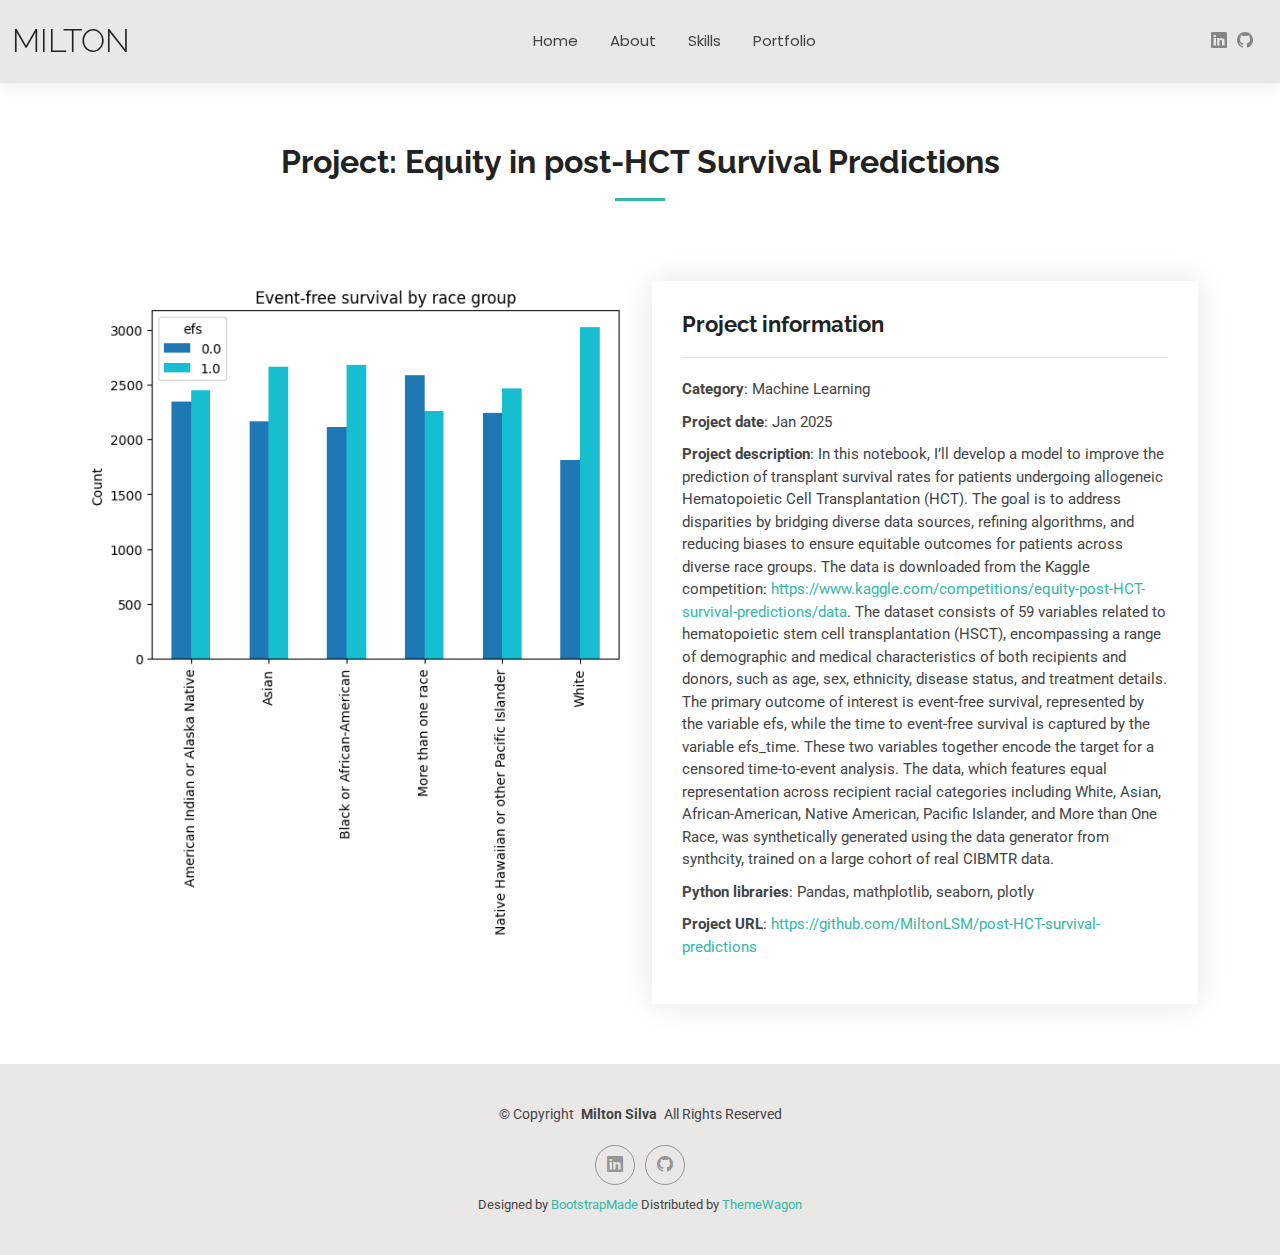
<file: project-3.html>
<!DOCTYPE html>
<html lang="en">

<head>
  <meta charset="utf-8">
  <meta content="width=device-width, initial-scale=1.0" name="viewport">
  <title>Project - Milton Silva</title>
  <meta name="description" content="">
  <meta name="keywords" content="">

  <!-- Favicons -->
  <!-- <link href="assets/img/favicon.png" rel="icon"> -->
  <link href="assets/img/apple-touch-icon.png" rel="apple-touch-icon">

  <!-- Fonts -->
  <link href="https://fonts.googleapis.com" rel="preconnect">
  <link href="https://fonts.gstatic.com" rel="preconnect" crossorigin>
  <link href="https://fonts.googleapis.com/css2?family=Roboto:ital,wght@0,100;0,300;0,400;0,500;0,700;0,900;1,100;1,300;1,400;1,500;1,700;1,900&family=Poppins:ital,wght@0,100;0,200;0,300;0,400;0,500;0,600;0,700;0,800;0,900;1,100;1,200;1,300;1,400;1,500;1,600;1,700;1,800;1,900&family=Raleway:ital,wght@0,100;0,200;0,300;0,400;0,500;0,600;0,700;0,800;0,900;1,100;1,200;1,300;1,400;1,500;1,600;1,700;1,800;1,900&display=swap" rel="stylesheet">

  <!-- Vendor CSS Files -->
  <link href="assets/vendor/bootstrap/css/bootstrap.min.css" rel="stylesheet">
  <link href="assets/vendor/bootstrap-icons/bootstrap-icons.css" rel="stylesheet">
  <link href="assets/vendor/aos/aos.css" rel="stylesheet">
  <link href="assets/vendor/swiper/swiper-bundle.min.css" rel="stylesheet">
  <link href="assets/vendor/glightbox/css/glightbox.min.css" rel="stylesheet">

  <!-- Main CSS File -->
  <link href="assets/css/main.css" rel="stylesheet">

  <!-- =======================================================
  * Template Name: Kelly
  * Template URL: https://bootstrapmade.com/kelly-free-bootstrap-cv-resume-html-template/
  * Updated: Aug 07 2024 with Bootstrap v5.3.3
  * Author: BootstrapMade.com
  * License: https://bootstrapmade.com/license/
  ======================================================== -->
</head>

<body class="portfolio-details-page">

   <header id="header" class="header d-flex align-items-center light-background sticky-top">
    <div class="container-fluid position-relative d-flex align-items-center justify-content-between">

      <a href="index.html" class="logo d-flex align-items-center me-auto me-xl-0">
        <!-- Uncomment the line below if you also wish to use an image logo -->
        <!-- <img src="assets/img/logo.png" alt=""> -->
        <h1 class="sitename">Milton</h1>
      </a>

      <nav id="navmenu" class="navmenu">
        <ul>
          <li><a href="index.html">Home</a></li>
          <li><a href="about.html">About</a></li>
          <li><a href="skills.html">Skills</a></li>
          <li><a href="portfolio.html">Portfolio</a></li>
        </ul>
        <i class="mobile-nav-toggle d-xl-none bi bi-list"></i>
      </nav>

      <div class="header-social-links">
        <a href="https://www.linkedin.com/in/milton-silva-m/" class="linkedin"><i class="bi bi-linkedin"></i></a>
        <a href="https://github.com/MiltonLSM" class="github"><i class="bi bi-github"></i></a>
      </div>

    </div>
  </header>

  <main class="main">

    <!-- Portfolio Details Section -->
    <section id="portfolio-details" class="portfolio-details section">

      <!-- Section Title -->
      <div class="container section-title" data-aos="fade-up">
        <h2>Project: Equity in post-HCT Survival Predictions</h2>
      </div><!-- End Section Title -->

      <div class="container" data-aos="fade-up" data-aos-delay="100">

        <div class="row gy-4">

          <div class="col-lg-6">
            <div class="portfolio-details-slider swiper init-swiper">

              <div class="swiper-wrapper align-items-center">

                <div class="swiper-slide">
                  <img src="assets/img/masonry-portfolio/project_3.3.png" alt="">
                </div>

              </div>
              <div class="swiper-pagination"></div>
            </div>
          </div>

          <div class="col-lg-6">
            <div class="portfolio-info" data-aos="fade-up" data-aos-delay="200">
              <h3>Project information</h3>
              <ul>
                <li><strong>Category</strong>: Machine Learning</li>
                <!-- <li><strong>Client</strong>: ASU Company</li> -->
                <li><strong>Project date</strong>: Jan 2025</li>
                <li><strong>Project description</strong>: In this notebook, I’ll develop a model to improve the prediction of transplant survival rates for patients undergoing allogeneic Hematopoietic Cell Transplantation (HCT). The goal is to address disparities by bridging diverse data sources, refining algorithms, and reducing biases to ensure equitable outcomes for patients across diverse race groups. The data is downloaded from the Kaggle competition: <a href="https://www.kaggle.com/competitions/equity-post-HCT-survival-predictions/data" target="_blank">https://www.kaggle.com/competitions/equity-post-HCT-survival-predictions/data</a>. The dataset consists of 59 variables related to hematopoietic stem cell transplantation (HSCT), encompassing a range of demographic and medical characteristics of both recipients and donors, such as age, sex, ethnicity, disease status, and treatment details. The primary outcome of interest is event-free survival, represented by the variable efs, while the time to event-free survival is captured by the variable efs_time. These two variables together encode the target for a censored time-to-event analysis. The data, which features equal representation across recipient racial categories including White, Asian, African-American, Native American, Pacific Islander, and More than One Race, was synthetically generated using the data generator from synthcity, trained on a large cohort of real CIBMTR data.</li>
                <li><strong>Python libraries</strong>: Pandas, mathplotlib, seaborn, plotly</li>
                <li><strong>Project URL</strong>: <a href="https://github.com/MiltonLSM/post-HCT-survival-predictions" target="_blank">https://github.com/MiltonLSM/post-HCT-survival-predictions</a></li>
              </ul>
            </div>
            <!-- <div class="portfolio-description" data-aos="fade-up" data-aos-delay="300">
              <h2>Exercitationem repudiandae officiis neque suscipit</h2>
              <p>
                Autem ipsum nam porro corporis rerum. Quis eos dolorem eos itaque inventore commodi labore quia quia. Exercitationem repudiandae officiis neque suscipit non officia eaque itaque enim. Voluptatem officia accusantium nesciunt est omnis tempora consectetur dignissimos. Sequi nulla at esse enim cum deserunt eius.
              </p> -->
            </div>
          </div>

        </div>

      </div>

    </section><!-- /Portfolio Details Section -->

  </main>

  <footer id="footer" class="footer light-background">

    <div class="container">
      <div class="copyright text-center ">
        <p>© <span>Copyright</span> <strong class="px-1 sitename">Milton Silva</strong> <span>All Rights Reserved<br></span></p>
      </div>
      <div class="social-links d-flex justify-content-center">
        <!-- <a href=""><i class="bi bi-linkedin"></i></a> -->
        <a href="https://www.linkedin.com/in/milton-silva-m/"><i class="bi bi-linkedin"></i></a>
        <a href="https://github.com/MiltonLSM"><i class="bi bi-github"></i></a>
      </div>
      <div class="credits">
        <!-- All the links in the footer should remain intact. -->
        <!-- You can delete the links only if you've purchased the pro version. -->
        <!-- Licensing information: https://bootstrapmade.com/license/ -->
        <!-- Purchase the pro version with working PHP/AJAX contact form: [buy-url] -->
        Designed by <a href="https://bootstrapmade.com/">BootstrapMade</a> Distributed by <a href=“https://themewagon.com>ThemeWagon
      </div>
    </div>

  </footer>

  <!-- Scroll Top -->
  <a href="#" id="scroll-top" class="scroll-top d-flex align-items-center justify-content-center"><i class="bi bi-arrow-up-short"></i></a>

  <!-- Preloader -->
  <div id="preloader"></div>

  <!-- Vendor JS Files -->
  <script src="assets/vendor/bootstrap/js/bootstrap.bundle.min.js"></script>
  <script src="assets/vendor/php-email-form/validate.js"></script>
  <script src="assets/vendor/aos/aos.js"></script>
  <script src="assets/vendor/waypoints/noframework.waypoints.js"></script>
  <script src="assets/vendor/purecounter/purecounter_vanilla.js"></script>
  <script src="assets/vendor/swiper/swiper-bundle.min.js"></script>
  <script src="assets/vendor/glightbox/js/glightbox.min.js"></script>
  <script src="assets/vendor/imagesloaded/imagesloaded.pkgd.min.js"></script>
  <script src="assets/vendor/isotope-layout/isotope.pkgd.min.js"></script>

  <!-- Main JS File -->
  <script src="assets/js/main.js"></script>

</body>

</html>
</file>
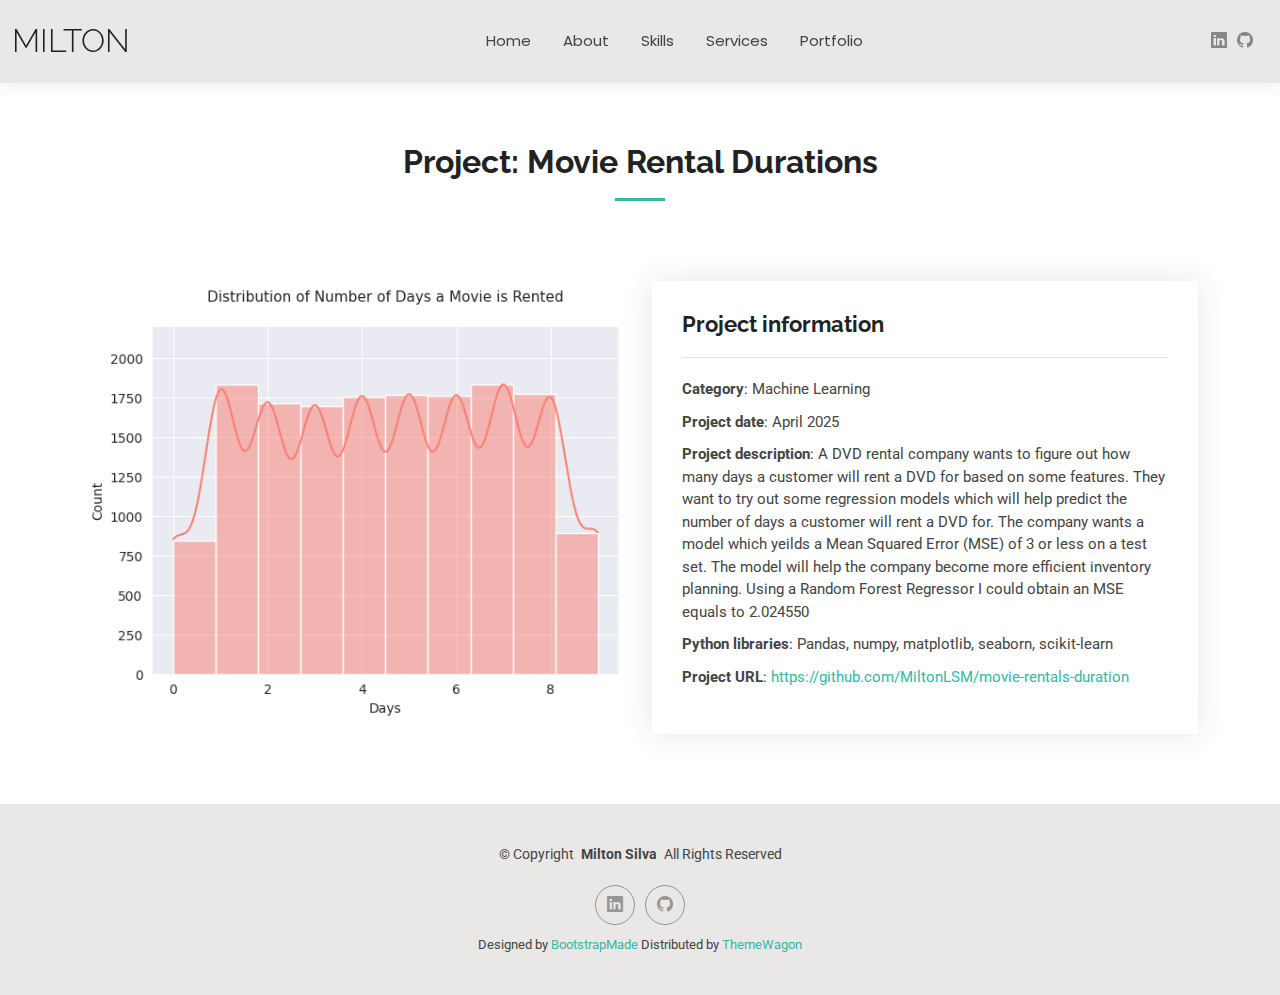
<file: project-4.html>
<!DOCTYPE html>
<html lang="en">

<head>
  <meta charset="utf-8">
  <meta content="width=device-width, initial-scale=1.0" name="viewport">
  <title>Project - Milton Silva</title>
  <meta name="description" content="">
  <meta name="keywords" content="">

  <!-- Favicons -->
  <!-- <link href="assets/img/favicon.png" rel="icon"> -->
  <link href="assets/img/apple-touch-icon.png" rel="apple-touch-icon">

  <!-- Fonts -->
  <link href="https://fonts.googleapis.com" rel="preconnect">
  <link href="https://fonts.gstatic.com" rel="preconnect" crossorigin>
  <link href="https://fonts.googleapis.com/css2?family=Roboto:ital,wght@0,100;0,300;0,400;0,500;0,700;0,900;1,100;1,300;1,400;1,500;1,700;1,900&family=Poppins:ital,wght@0,100;0,200;0,300;0,400;0,500;0,600;0,700;0,800;0,900;1,100;1,200;1,300;1,400;1,500;1,600;1,700;1,800;1,900&family=Raleway:ital,wght@0,100;0,200;0,300;0,400;0,500;0,600;0,700;0,800;0,900;1,100;1,200;1,300;1,400;1,500;1,600;1,700;1,800;1,900&display=swap" rel="stylesheet">

  <!-- Vendor CSS Files -->
  <link href="assets/vendor/bootstrap/css/bootstrap.min.css" rel="stylesheet">
  <link href="assets/vendor/bootstrap-icons/bootstrap-icons.css" rel="stylesheet">
  <link href="assets/vendor/aos/aos.css" rel="stylesheet">
  <link href="assets/vendor/swiper/swiper-bundle.min.css" rel="stylesheet">
  <link href="assets/vendor/glightbox/css/glightbox.min.css" rel="stylesheet">

  <!-- Main CSS File -->
  <link href="assets/css/main.css" rel="stylesheet">

  <!-- =======================================================
  * Template Name: Kelly
  * Template URL: https://bootstrapmade.com/kelly-free-bootstrap-cv-resume-html-template/
  * Updated: Aug 07 2024 with Bootstrap v5.3.3
  * Author: BootstrapMade.com
  * License: https://bootstrapmade.com/license/
  ======================================================== -->
</head>

<body class="portfolio-details-page">

   <header id="header" class="header d-flex align-items-center light-background sticky-top">
    <div class="container-fluid position-relative d-flex align-items-center justify-content-between">

      <a href="index.html" class="logo d-flex align-items-center me-auto me-xl-0">
        <!-- Uncomment the line below if you also wish to use an image logo -->
        <!-- <img src="assets/img/logo.png" alt=""> -->
        <h1 class="sitename">Milton</h1>
      </a>

      <nav id="navmenu" class="navmenu">
        <ul>
          <li><a href="index.html">Home</a></li>
          <li><a href="about.html">About</a></li>
          <li><a href="skills.html">Skills</a></li>
          <li><a href="services.html">Services</a></li>
          <li><a href="portfolio.html">Portfolio</a></li>
        </ul>
        <i class="mobile-nav-toggle d-xl-none bi bi-list"></i>
      </nav>

      <div class="header-social-links">
        <a href="https://www.linkedin.com/in/milton-silva-m/" class="linkedin"><i class="bi bi-linkedin"></i></a>
        <a href="https://github.com/MiltonLSM" class="github"><i class="bi bi-github"></i></a>
      </div>

    </div>
  </header>

  <main class="main">

    <!-- Portfolio Details Section -->
    <section id="portfolio-details" class="portfolio-details section">

      <!-- Section Title -->
      <div class="container section-title" data-aos="fade-up">
        <h2>Project: Movie Rental Durations</h2>
      </div><!-- End Section Title -->

      <div class="container" data-aos="fade-up" data-aos-delay="100">

        <div class="row gy-4">

          <div class="col-lg-6">
            <div class="portfolio-details-slider swiper init-swiper">

              <div class="swiper-wrapper align-items-center">

                <div class="swiper-slide">
                  <img src="assets/img/masonry-portfolio/project_4.3.png" alt="">
                </div>

              </div>
              <div class="swiper-pagination"></div>
            </div>
          </div>

          <div class="col-lg-6">
            <div class="portfolio-info" data-aos="fade-up" data-aos-delay="200">
              <h3>Project information</h3>
              <ul>
                <li><strong>Category</strong>: Machine Learning</li>
                <!-- <li><strong>Client</strong>: ASU Company</li> -->
                <li><strong>Project date</strong>: April 2025</li>
                <li><strong>Project description</strong>: A DVD rental company wants to figure out how many days a customer will rent a DVD for based on some features. They want to try out some regression models which will help predict the number of days a customer will rent a DVD for. The company wants a model which yeilds a Mean Squared Error (MSE) of 3 or less on a test set. The model will help the company become more efficient inventory planning. Using a Random Forest Regressor I could obtain an MSE equals to 2.024550</li>
                <li><strong>Python libraries</strong>: Pandas, numpy, matplotlib, seaborn, scikit-learn</li>
                <li><strong>Project URL</strong>: <a href="https://github.com/MiltonLSM/movie-rentals-duration/blob/main/notebook.ipynb" target="_blank">https://github.com/MiltonLSM/movie-rentals-duration</a></li>
              </ul>
            </div>
            <!-- <div class="portfolio-description" data-aos="fade-up" data-aos-delay="300">
              <h2>Exercitationem repudiandae officiis neque suscipit</h2>
              <p>
                Autem ipsum nam porro corporis rerum. Quis eos dolorem eos itaque inventore commodi labore quia quia. Exercitationem repudiandae officiis neque suscipit non officia eaque itaque enim. Voluptatem officia accusantium nesciunt est omnis tempora consectetur dignissimos. Sequi nulla at esse enim cum deserunt eius.
              </p> -->
            </div>
          </div>

        </div>

      </div>

    </section><!-- /Portfolio Details Section -->

  </main>

  <footer id="footer" class="footer light-background">

    <div class="container">
      <div class="copyright text-center ">
        <p>© <span>Copyright</span> <strong class="px-1 sitename">Milton Silva</strong> <span>All Rights Reserved<br></span></p>
      </div>
      <div class="social-links d-flex justify-content-center">
        <!-- <a href=""><i class="bi bi-linkedin"></i></a> -->
        <a href="https://www.linkedin.com/in/milton-silva-m/"><i class="bi bi-linkedin"></i></a>
        <a href="https://github.com/MiltonLSM"><i class="bi bi-github"></i></a>
      </div>
      <div class="credits">
        <!-- All the links in the footer should remain intact. -->
        <!-- You can delete the links only if you've purchased the pro version. -->
        <!-- Licensing information: https://bootstrapmade.com/license/ -->
        <!-- Purchase the pro version with working PHP/AJAX contact form: [buy-url] -->
        Designed by <a href="https://bootstrapmade.com/">BootstrapMade</a> Distributed by <a href=“https://themewagon.com>ThemeWagon
      </div>
    </div>

  </footer>

  <!-- Scroll Top -->
  <a href="#" id="scroll-top" class="scroll-top d-flex align-items-center justify-content-center"><i class="bi bi-arrow-up-short"></i></a>

  <!-- Preloader -->
  <div id="preloader"></div>

  <!-- Vendor JS Files -->
  <script src="assets/vendor/bootstrap/js/bootstrap.bundle.min.js"></script>
  <script src="assets/vendor/php-email-form/validate.js"></script>
  <script src="assets/vendor/aos/aos.js"></script>
  <script src="assets/vendor/waypoints/noframework.waypoints.js"></script>
  <script src="assets/vendor/purecounter/purecounter_vanilla.js"></script>
  <script src="assets/vendor/swiper/swiper-bundle.min.js"></script>
  <script src="assets/vendor/glightbox/js/glightbox.min.js"></script>
  <script src="assets/vendor/imagesloaded/imagesloaded.pkgd.min.js"></script>
  <script src="assets/vendor/isotope-layout/isotope.pkgd.min.js"></script>

  <!-- Main JS File -->
  <script src="assets/js/main.js"></script>

</body>

</html>
</file>
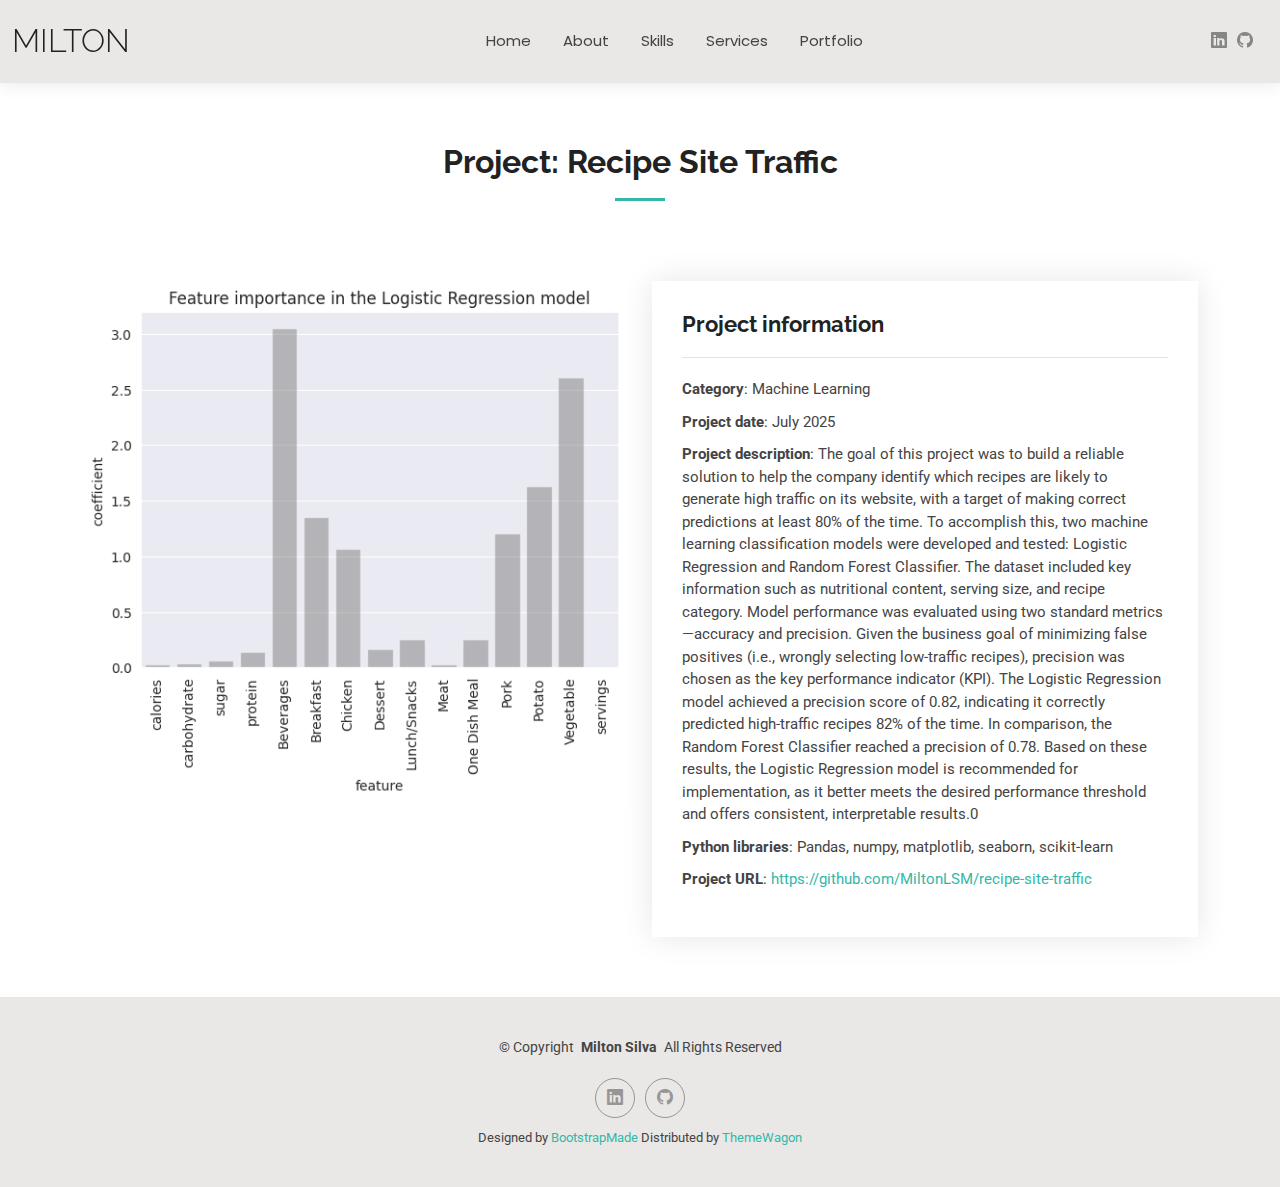
<file: project-5.html>
<!DOCTYPE html>
<html lang="en">

<head>
  <meta charset="utf-8">
  <meta content="width=device-width, initial-scale=1.0" name="viewport">
  <title>Project - Milton Silva</title>
  <meta name="description" content="">
  <meta name="keywords" content="">

  <!-- Favicons -->
  <!-- <link href="assets/img/favicon.png" rel="icon"> -->
  <link href="assets/img/apple-touch-icon.png" rel="apple-touch-icon">

  <!-- Fonts -->
  <link href="https://fonts.googleapis.com" rel="preconnect">
  <link href="https://fonts.gstatic.com" rel="preconnect" crossorigin>
  <link href="https://fonts.googleapis.com/css2?family=Roboto:ital,wght@0,100;0,300;0,400;0,500;0,700;0,900;1,100;1,300;1,400;1,500;1,700;1,900&family=Poppins:ital,wght@0,100;0,200;0,300;0,400;0,500;0,600;0,700;0,800;0,900;1,100;1,200;1,300;1,400;1,500;1,600;1,700;1,800;1,900&family=Raleway:ital,wght@0,100;0,200;0,300;0,400;0,500;0,600;0,700;0,800;0,900;1,100;1,200;1,300;1,400;1,500;1,600;1,700;1,800;1,900&display=swap" rel="stylesheet">

  <!-- Vendor CSS Files -->
  <link href="assets/vendor/bootstrap/css/bootstrap.min.css" rel="stylesheet">
  <link href="assets/vendor/bootstrap-icons/bootstrap-icons.css" rel="stylesheet">
  <link href="assets/vendor/aos/aos.css" rel="stylesheet">
  <link href="assets/vendor/swiper/swiper-bundle.min.css" rel="stylesheet">
  <link href="assets/vendor/glightbox/css/glightbox.min.css" rel="stylesheet">

  <!-- Main CSS File -->
  <link href="assets/css/main.css" rel="stylesheet">

  <!-- =======================================================
  * Template Name: Kelly
  * Template URL: https://bootstrapmade.com/kelly-free-bootstrap-cv-resume-html-template/
  * Updated: Aug 07 2024 with Bootstrap v5.3.3
  * Author: BootstrapMade.com
  * License: https://bootstrapmade.com/license/
  ======================================================== -->
</head>

<body class="portfolio-details-page">

   <header id="header" class="header d-flex align-items-center light-background sticky-top">
    <div class="container-fluid position-relative d-flex align-items-center justify-content-between">

      <a href="index.html" class="logo d-flex align-items-center me-auto me-xl-0">
        <!-- Uncomment the line below if you also wish to use an image logo -->
        <!-- <img src="assets/img/logo.png" alt=""> -->
        <h1 class="sitename">Milton</h1>
      </a>

      <nav id="navmenu" class="navmenu">
        <ul>
          <li><a href="index.html">Home</a></li>
          <li><a href="about.html">About</a></li>
          <li><a href="skills.html">Skills</a></li>
          <li><a href="services.html">Services</a></li>
          <li><a href="portfolio.html">Portfolio</a></li>
        </ul>
        <i class="mobile-nav-toggle d-xl-none bi bi-list"></i>
      </nav>

      <div class="header-social-links">
        <a href="https://www.linkedin.com/in/milton-silva-m/" class="linkedin"><i class="bi bi-linkedin"></i></a>
        <a href="https://github.com/MiltonLSM" class="github"><i class="bi bi-github"></i></a>
      </div>

    </div>
  </header>

  <main class="main">

    <!-- Portfolio Details Section -->
    <section id="portfolio-details" class="portfolio-details section">

      <!-- Section Title -->
      <div class="container section-title" data-aos="fade-up">
        <h2>Project: Recipe Site Traffic</h2>
      </div><!-- End Section Title -->

      <div class="container" data-aos="fade-up" data-aos-delay="100">

        <div class="row gy-4">

          <div class="col-lg-6">
            <div class="portfolio-details-slider swiper init-swiper">

              <div class="swiper-wrapper align-items-center">

                <div class="swiper-slide">
                  <img src="assets/img/masonry-portfolio/project_5.2.png" alt="">
                </div>

              </div>
              <div class="swiper-pagination"></div>
            </div>
          </div>

          <div class="col-lg-6">
            <div class="portfolio-info" data-aos="fade-up" data-aos-delay="200">
              <h3>Project information</h3>
              <ul>
                <li><strong>Category</strong>: Machine Learning</li>
                <!-- <li><strong>Client</strong>: ASU Company</li> -->
                <li><strong>Project date</strong>: July 2025</li>
                <li><strong>Project description</strong>: The goal of this project was to build a reliable solution to help the company identify which recipes are likely to generate high traffic on its website, with a target of making correct predictions at least 80% of the time. To accomplish this, two machine learning classification models were developed and tested: Logistic Regression and Random Forest Classifier. The dataset included key information such as nutritional content, serving size, and recipe category. Model performance was evaluated using two standard metrics—accuracy and precision. Given the business goal of minimizing false positives (i.e., wrongly selecting low-traffic recipes), precision was chosen as the key performance indicator (KPI). The Logistic Regression model achieved a precision score of 0.82, indicating it correctly predicted high-traffic recipes 82% of the time. In comparison, the Random Forest Classifier reached a precision of 0.78. Based on these results, the Logistic Regression model is recommended for implementation, as it better meets the desired performance threshold and offers consistent, interpretable results.0</li>
                <li><strong>Python libraries</strong>: Pandas, numpy, matplotlib, seaborn, scikit-learn</li>
                <li><strong>Project URL</strong>: <a href="https://github.com/MiltonLSM/recipe-site-traffic/blob/main/Recipe_site_traffic.ipynb" target="_blank">https://github.com/MiltonLSM/recipe-site-traffic</a></li>
              </ul>
            </div>
            <!-- <div class="portfolio-description" data-aos="fade-up" data-aos-delay="300">
              <h2>Exercitationem repudiandae officiis neque suscipit</h2>
              <p>
                Autem ipsum nam porro corporis rerum. Quis eos dolorem eos itaque inventore commodi labore quia quia. Exercitationem repudiandae officiis neque suscipit non officia eaque itaque enim. Voluptatem officia accusantium nesciunt est omnis tempora consectetur dignissimos. Sequi nulla at esse enim cum deserunt eius.
              </p> -->
            </div>
          </div>

        </div>

      </div>

    </section><!-- /Portfolio Details Section -->

  </main>

  <footer id="footer" class="footer light-background">

    <div class="container">
      <div class="copyright text-center ">
        <p>© <span>Copyright</span> <strong class="px-1 sitename">Milton Silva</strong> <span>All Rights Reserved<br></span></p>
      </div>
      <div class="social-links d-flex justify-content-center">
        <!-- <a href=""><i class="bi bi-linkedin"></i></a> -->
        <a href="https://www.linkedin.com/in/milton-silva-m/"><i class="bi bi-linkedin"></i></a>
        <a href="https://github.com/MiltonLSM"><i class="bi bi-github"></i></a>
      </div>
      <div class="credits">
        <!-- All the links in the footer should remain intact. -->
        <!-- You can delete the links only if you've purchased the pro version. -->
        <!-- Licensing information: https://bootstrapmade.com/license/ -->
        <!-- Purchase the pro version with working PHP/AJAX contact form: [buy-url] -->
        Designed by <a href="https://bootstrapmade.com/">BootstrapMade</a> Distributed by <a href=“https://themewagon.com>ThemeWagon
      </div>
    </div>

  </footer>

  <!-- Scroll Top -->
  <a href="#" id="scroll-top" class="scroll-top d-flex align-items-center justify-content-center"><i class="bi bi-arrow-up-short"></i></a>

  <!-- Preloader -->
  <div id="preloader"></div>

  <!-- Vendor JS Files -->
  <script src="assets/vendor/bootstrap/js/bootstrap.bundle.min.js"></script>
  <script src="assets/vendor/php-email-form/validate.js"></script>
  <script src="assets/vendor/aos/aos.js"></script>
  <script src="assets/vendor/waypoints/noframework.waypoints.js"></script>
  <script src="assets/vendor/purecounter/purecounter_vanilla.js"></script>
  <script src="assets/vendor/swiper/swiper-bundle.min.js"></script>
  <script src="assets/vendor/glightbox/js/glightbox.min.js"></script>
  <script src="assets/vendor/imagesloaded/imagesloaded.pkgd.min.js"></script>
  <script src="assets/vendor/isotope-layout/isotope.pkgd.min.js"></script>

  <!-- Main JS File -->
  <script src="assets/js/main.js"></script>

</body>

</html>
</file>
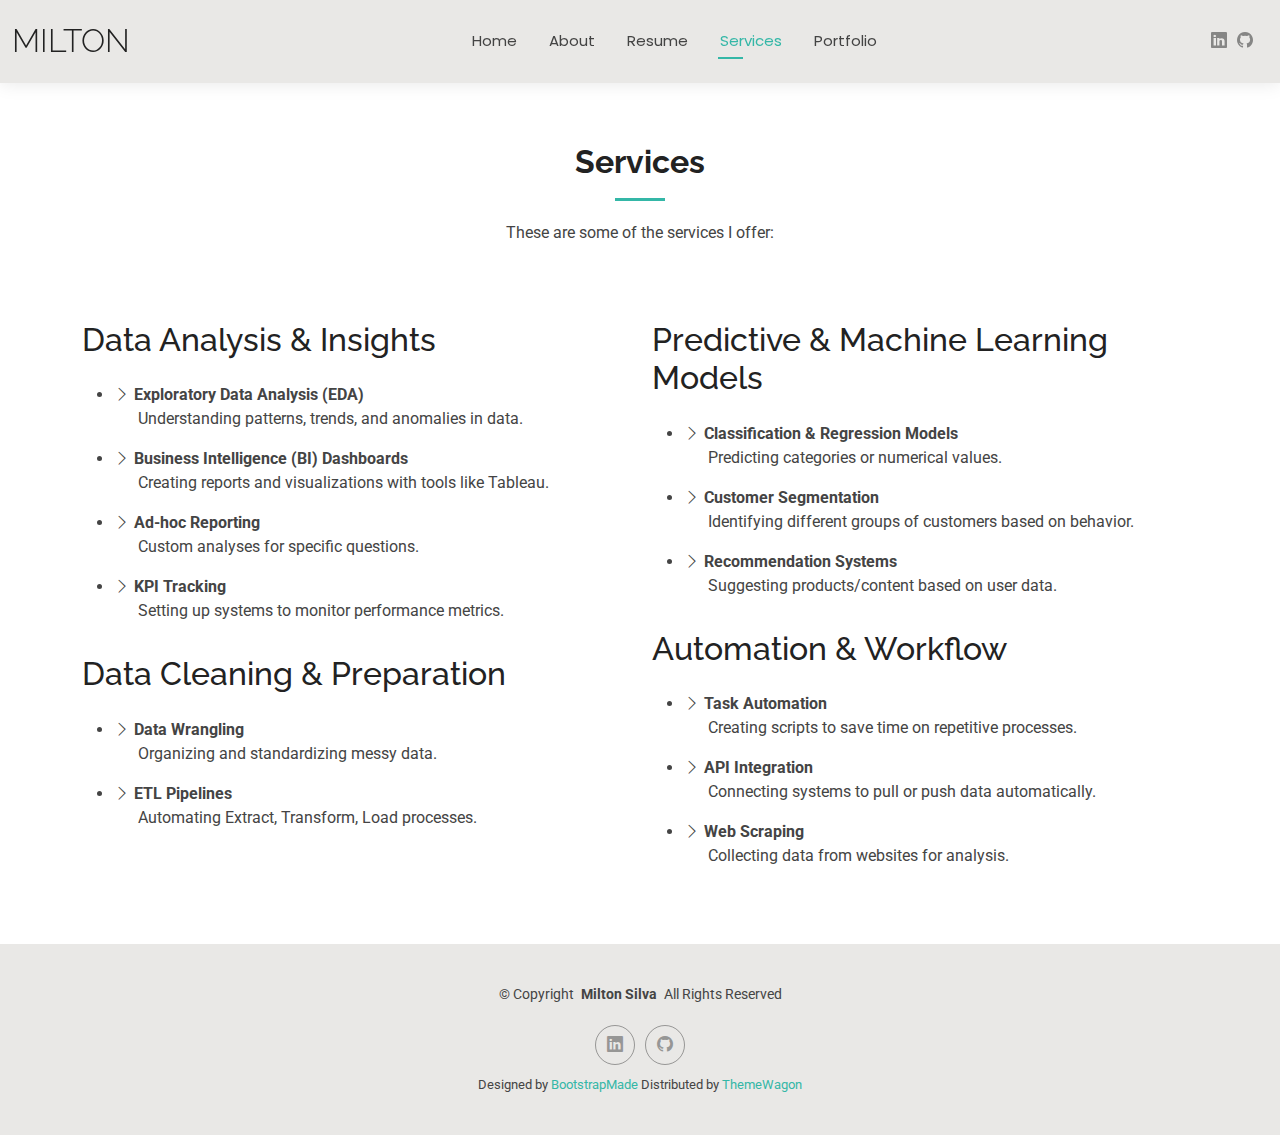
<file: services.html>
<!DOCTYPE html>
<html lang="en">

<head>
  <meta charset="utf-8">
  <meta content="width=device-width, initial-scale=1.0" name="viewport">
  <title>Services - Milton Silva</title>
  <meta name="description" content="">
  <meta name="keywords" content="">

  <!-- Favicons -->
  <link href="assets/img/favicon.png" rel="icon">
  <link href="assets/img/apple-touch-icon.png" rel="apple-touch-icon">

  <!-- Fonts -->
  <link href="https://fonts.googleapis.com" rel="preconnect">
  <link href="https://fonts.gstatic.com" rel="preconnect" crossorigin>
  <link href="https://fonts.googleapis.com/css2?family=Roboto:ital,wght@0,100;0,300;0,400;0,500;0,700;0,900;1,100;1,300;1,400;1,500;1,700;1,900&family=Poppins:ital,wght@0,100;0,200;0,300;0,400;0,500;0,600;0,700;0,800;0,900;1,100;1,200;1,300;1,400;1,500;1,600;1,700;1,800;1,900&family=Raleway:ital,wght@0,100;0,200;0,300;0,400;0,500;0,600;0,700;0,800;0,900;1,100;1,200;1,300;1,400;1,500;1,600;1,700;1,800;1,900&display=swap" rel="stylesheet">

  <!-- Vendor CSS Files -->
  <link href="assets/vendor/bootstrap/css/bootstrap.min.css" rel="stylesheet">
  <link href="assets/vendor/bootstrap-icons/bootstrap-icons.css" rel="stylesheet">
  <link href="assets/vendor/aos/aos.css" rel="stylesheet">
  <link href="assets/vendor/swiper/swiper-bundle.min.css" rel="stylesheet">
  <link href="assets/vendor/glightbox/css/glightbox.min.css" rel="stylesheet">

  <!-- Main CSS File -->
  <link href="assets/css/main.css" rel="stylesheet">

  <!-- =======================================================
  * Template Name: Kelly
  * Template URL: https://bootstrapmade.com/kelly-free-bootstrap-cv-resume-html-template/
  * Updated: Aug 07 2024 with Bootstrap v5.3.3
  * Author: BootstrapMade.com
  * License: https://bootstrapmade.com/license/
  ======================================================== -->
</head>

<body class="services-page">

  <header id="header" class="header d-flex align-items-center light-background sticky-top">
    <div class="container-fluid position-relative d-flex align-items-center justify-content-between">

      <a href="index.html" class="logo d-flex align-items-center me-auto me-xl-0">
        <!-- Uncomment the line below if you also wish to use an image logo -->
        <!-- <img src="assets/img/logo.png" alt=""> -->
        <h1 class="sitename">Milton</h1>
      </a>

      <nav id="navmenu" class="navmenu">
        <ul>
          <li><a href="index.html">Home</a></li>
          <li><a href="about.html">About</a></li>
          <li><a href="resume.html">Resume</a></li>
          <li><a href="services.html" class="active">Services</a></li>
          <li><a href="portfolio.html">Portfolio</a></li>
        </ul>
        <i class="mobile-nav-toggle d-xl-none bi bi-list"></i>
      </nav>

      <div class="header-social-links">
        <a href="https://www.linkedin.com/in/milton-silva-m/" class="linkedin"><i class="bi bi-linkedin"></i></a>
        <a href="https://github.com/MiltonLSM" class="github"><i class="bi bi-github"></i></a>
      </div>

    </div>
  </header>

  <main class="main">

    <!-- Services Section -->
    <section id="services" class="services section">

      <!-- Section Title -->
      <div class="container section-title" data-aos="fade-up">
        <h2>Services</h2>
        <p>These are some of the services I offer:</p>
      </div><!-- End Section Title -->

      <div class="container">
        <div class="row">
          <div class="col-lg-6">
            <h2 class="py-3">Data Analysis &amp; Insights</h2>
            <ul>
              <li>
                <i class="bi bi-chevron-right"></i> <strong>Exploratory Data Analysis (EDA) </strong>
                <br>
                <p class="ps-4">Understanding patterns, trends, and anomalies in data.</p>
              </li>
              <li>
                <i class="bi bi-chevron-right"></i> <strong>Business Intelligence (BI) Dashboards </strong>
                <br>
                <p class="ps-4">Creating reports and visualizations with tools like Tableau.</p>
              </li>
              <li>
                <i class="bi bi-chevron-right"></i> <strong>Ad-hoc Reporting </strong>
                <br>
                <p class="ps-4">Custom analyses for specific questions.</p>
              </li>
              <li>
                <i class="bi bi-chevron-right"></i> <strong>KPI Tracking </strong>
                <br>
                <p class="ps-4">Setting up systems to monitor performance metrics.</p>
              </li>
            </ul>

            <h2 class="py-3">Data Cleaning &amp; Preparation</h2>
            <ul>
              <li>
                <i class="bi bi-chevron-right"></i> <strong>Data Wrangling</strong>
                <br>
                <p class="ps-4">Organizing and standardizing messy data.</p>
              </li>
              <li>
                <i class="bi bi-chevron-right"></i> <strong>ETL Pipelines </strong>
                <br>
                <p class="ps-4">Automating Extract, Transform, Load processes.</p>
              </li>
            </ul>
          </div>

          <div class="col-lg-6">
            <h2 class="py-3">Predictive &amp; Machine Learning Models</h2>
            <ul>
              <li>
                <i class="bi bi-chevron-right"></i> <strong>Classification &amp; Regression Models</strong>
                <br>
                <p class="ps-4">Predicting categories or numerical values.</p>
              </li>
              <li>
                <i class="bi bi-chevron-right"></i> <strong>Customer Segmentation</strong>
                <br>
                <p class="ps-4">Identifying different groups of customers based on behavior.</p>
              </li>
              <li>
                <i class="bi bi-chevron-right"></i> <strong>Recommendation Systems </strong>
                <br>
                <p class="ps-4">Suggesting products/content based on user data.</p>
              </li>
            </ul>

            <h2 class="py-3">Automation &amp; Workflow</h2>
            <ul>
              <li>
                <i class="bi bi-chevron-right"></i> <strong>Task Automation</strong>
                <br>
                <p class="ps-4">Creating scripts to save time on repetitive processes.</p>
              </li>
              <li>
                <i class="bi bi-chevron-right"></i> <strong>API Integration </strong>
                <br>
                <p class="ps-4">Connecting systems to pull or push data automatically.</p>
              </li>
              <li>
                <i class="bi bi-chevron-right"></i> <strong>Web Scraping </strong>
                <br>
                <p class="ps-4">Collecting data from websites for analysis.</p>
              </li>
            </ul>
          </div>
        </div>
      </div>

    </section><!-- /Services Section -->

  </main>

  <footer id="footer" class="footer light-background">

    <div class="container">
      <div class="copyright text-center ">
        <p>© <span>Copyright</span> <strong class="px-1 sitename">Milton Silva</strong> <span>All Rights Reserved<br></span></p>
      </div>
      <div class="social-links d-flex justify-content-center">
        <!-- <a href=""><i class="bi bi-linkedin"></i></a> -->
        <a href="https://www.linkedin.com/in/milton-silva-m/"><i class="bi bi-linkedin"></i></a>
        <a href="https://github.com/MiltonLSM"><i class="bi bi-github"></i></a>
      </div>
      <div class="credits">
        <!-- All the links in the footer should remain intact. -->
        <!-- You can delete the links only if you've purchased the pro version. -->
        <!-- Licensing information: https://bootstrapmade.com/license/ -->
        <!-- Purchase the pro version with working PHP/AJAX contact form: [buy-url] -->
        Designed by <a href="https://bootstrapmade.com/">BootstrapMade</a> Distributed by <a href=“https://themewagon.com>ThemeWagon
      </div>
    </div>

  </footer>

  <!-- Scroll Top -->
  <a href="#" id="scroll-top" class="scroll-top d-flex align-items-center justify-content-center"><i class="bi bi-arrow-up-short"></i></a>

  <!-- Preloader -->
  <div id="preloader"></div>

  <!-- Vendor JS Files -->
  <script src="assets/vendor/bootstrap/js/bootstrap.bundle.min.js"></script>
  <script src="assets/vendor/php-email-form/validate.js"></script>
  <script src="assets/vendor/aos/aos.js"></script>
  <script src="assets/vendor/waypoints/noframework.waypoints.js"></script>
  <script src="assets/vendor/purecounter/purecounter_vanilla.js"></script>
  <script src="assets/vendor/swiper/swiper-bundle.min.js"></script>
  <script src="assets/vendor/glightbox/js/glightbox.min.js"></script>
  <script src="assets/vendor/imagesloaded/imagesloaded.pkgd.min.js"></script>
  <script src="assets/vendor/isotope-layout/isotope.pkgd.min.js"></script>

  <!-- Main JS File -->
  <script src="assets/js/main.js"></script>

</body>

</html>
</file>
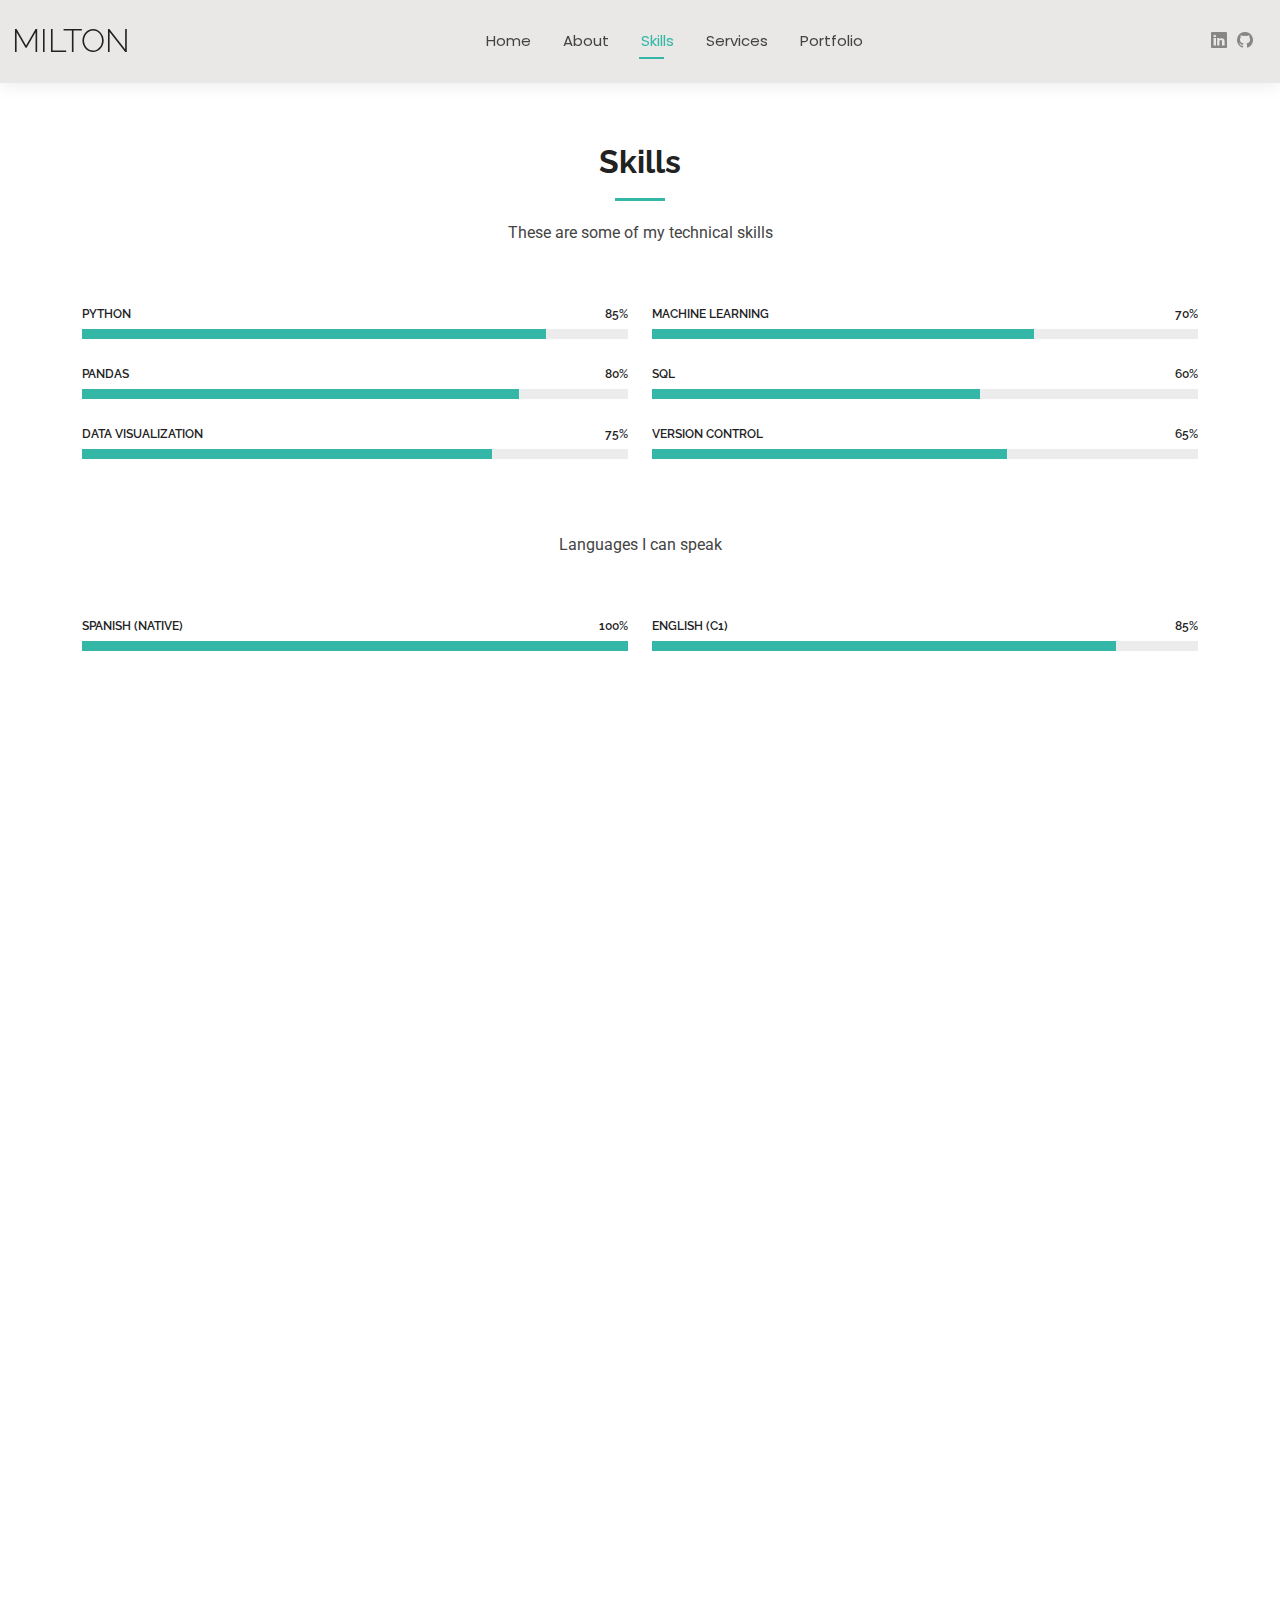
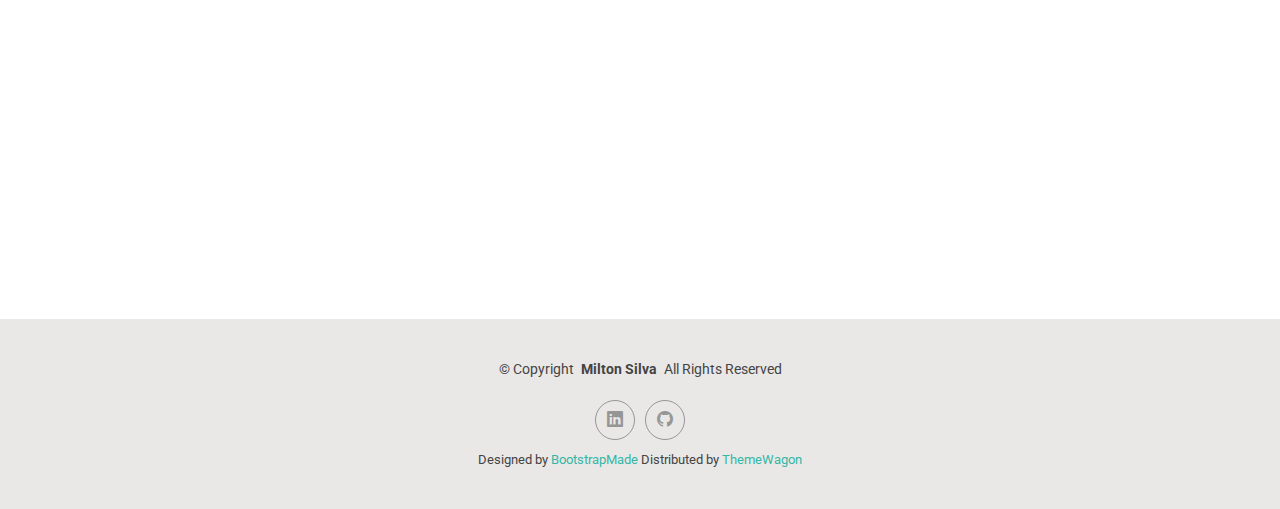
<file: skills.html>
<!DOCTYPE html>
<html lang="en">

<head>
  <meta charset="utf-8">
  <meta content="width=device-width, initial-scale=1.0" name="viewport">
  <title>Skills - Milton Silva</title>
  <meta name="description" content="">
  <meta name="keywords" content="">

  <!-- Favicons -->
  <!-- <link href="assets/img/favicon.png" rel="icon"> -->
  <link href="assets/img/apple-touch-icon.png" rel="apple-touch-icon">

  <!-- Fonts -->
  <link href="https://fonts.googleapis.com" rel="preconnect">
  <link href="https://fonts.gstatic.com" rel="preconnect" crossorigin>
  <link href="https://fonts.googleapis.com/css2?family=Roboto:ital,wght@0,100;0,300;0,400;0,500;0,700;0,900;1,100;1,300;1,400;1,500;1,700;1,900&family=Poppins:ital,wght@0,100;0,200;0,300;0,400;0,500;0,600;0,700;0,800;0,900;1,100;1,200;1,300;1,400;1,500;1,600;1,700;1,800;1,900&family=Raleway:ital,wght@0,100;0,200;0,300;0,400;0,500;0,600;0,700;0,800;0,900;1,100;1,200;1,300;1,400;1,500;1,600;1,700;1,800;1,900&display=swap" rel="stylesheet">

  <!-- Vendor CSS Files -->
  <link href="assets/vendor/bootstrap/css/bootstrap.min.css" rel="stylesheet">
  <link href="assets/vendor/bootstrap-icons/bootstrap-icons.css" rel="stylesheet">
  <link href="assets/vendor/aos/aos.css" rel="stylesheet">
  <link href="assets/vendor/swiper/swiper-bundle.min.css" rel="stylesheet">
  <link href="assets/vendor/glightbox/css/glightbox.min.css" rel="stylesheet">

  <!-- Main CSS File -->
  <link href="assets/css/main.css" rel="stylesheet">

  <!-- =======================================================
  * Template Name: Kelly
  * Template URL: https://bootstrapmade.com/kelly-free-bootstrap-cv-resume-html-template/
  * Updated: Aug 07 2024 with Bootstrap v5.3.3
  * Author: BootstrapMade.com
  * License: https://bootstrapmade.com/license/
  ======================================================== -->
</head>

<body class="resume-page">

  <header id="header" class="header d-flex align-items-center light-background sticky-top">
    <div class="container-fluid position-relative d-flex align-items-center justify-content-between">

      <a href="index.html" class="logo d-flex align-items-center me-auto me-xl-0">
        <!-- Uncomment the line below if you also wish to use an image logo -->
        <!-- <img src="assets/img/logo.png" alt=""> -->
        <h1 class="sitename">Milton</h1>
      </a>

      <nav id="navmenu" class="navmenu">
        <ul>
          <li><a href="index.html">Home</a></li>
          <li><a href="about.html">About</a></li>
          <li><a href="skills.html" class="active">Skills</a></li>
          <li><a href="services.html">Services</a></li>
          <li><a href="portfolio.html">Portfolio</a></li>
        </ul>
        <i class="mobile-nav-toggle d-xl-none bi bi-list"></i>
      </nav>

      <div class="header-social-links">
        <a href="https://www.linkedin.com/in/milton-silva-m/" class="linkedin"><i class="bi bi-linkedin"></i></a>
        <a href="https://github.com/MiltonLSM" class="github"><i class="bi bi-github"></i></a>
      </div>

    </div>
  </header>

  <main class="main">

    <!-- Skills Section -->
    <section id="skills" class="skills section">

      <!-- Section Title -->
      <div class="container section-title" data-aos="fade-up">
        <h2>Skills</h2>
        <p>These are some of my technical skills</p>
      </div><!-- End Section Title -->

      <div class="container" data-aos="fade-up" data-aos-delay="100">

        <div class="row skills-content skills-animation">

          <div class="col-lg-6">

            <div class="progress">
              <span class="skill"><span>Python</span> <i class="val">85%</i></span>
              <div class="progress-bar-wrap">
                <div class="progress-bar" role="progressbar" aria-valuenow="85" aria-valuemin="0" aria-valuemax="100"></div>
              </div>
            </div><!-- End Skills Item -->

            <div class="progress">
              <span class="skill"><span>Pandas</span> <i class="val">80%</i></span>
              <div class="progress-bar-wrap">
                <div class="progress-bar" role="progressbar" aria-valuenow="80" aria-valuemin="0" aria-valuemax="100"></div>
              </div>
            </div><!-- End Skills Item -->

            <div class="progress">
              <span class="skill"><span>Data Visualization</span> <i class="val">75%</i></span>
              <div class="progress-bar-wrap">
                <div class="progress-bar" role="progressbar" aria-valuenow="75" aria-valuemin="0" aria-valuemax="100"></div>
              </div>
            </div><!-- End Skills Item -->

          </div>

          <div class="col-lg-6">

            <div class="progress">
              <span class="skill"><span>Machine learning</span> <i class="val">70%</i></span>
              <div class="progress-bar-wrap">
                <div class="progress-bar" role="progressbar" aria-valuenow="70" aria-valuemin="0" aria-valuemax="100"></div>
              </div>
            </div><!-- End Skills Item -->

            <div class="progress">
              <span class="skill"><span>SQL</span> <i class="val">60%</i></span>
              <div class="progress-bar-wrap">
                <div class="progress-bar" role="progressbar" aria-valuenow="60" aria-valuemin="0" aria-valuemax="100"></div>
              </div>
            </div><!-- End Skills Item -->

            <div class="progress">
              <span class="skill"><span>Version control</span> <i class="val">65%</i></span>
              <div class="progress-bar-wrap">
                <div class="progress-bar" role="progressbar" aria-valuenow="65" aria-valuemin="0" aria-valuemax="100"></div>
              </div>
            </div><!-- End Skills Item -->

          </div>

        </div>

      </div>

      <!-- Section Title -->
      <div class="container section-title" data-aos="fade-up">
        <p class="pt-5">Languages I can speak</p>
      </div><!-- End Section Title -->

      <div class="container" data-aos="fade-up" data-aos-delay="100">

        <div class="row skills-content skills-animation">

          <div class="col-lg-6">

            <div class="progress">
              <span class="skill"><span>Spanish (Native)</span> <i class="val">100%</i></span>
              <div class="progress-bar-wrap">
                <div class="progress-bar" role="progressbar" aria-valuenow="100" aria-valuemin="0" aria-valuemax="100"></div>
              </div>
            </div><!-- End Skills Item -->

          </div>

          <div class="col-lg-6">

            <div class="progress">
              <span class="skill"><span>English (C1)</span> <i class="val">85%</i></span>
              <div class="progress-bar-wrap">
                <div class="progress-bar" role="progressbar" aria-valuenow="85" aria-valuemin="0" aria-valuemax="100"></div>
              </div>
            </div><!-- End Skills Item -->

          </div>

        </div>

      </div>

    </section><!-- /Skills Section -->

    <!-- Resume Section -->
    <section id="resume" class="resume section">

      <!-- Section Title -->
      <div class="container section-title" data-aos="fade-up">
        <h2>Courses</h2>
        <p>These are some of the courses I have taken</p>
      </div><!-- End Section Title -->

      <div class="container">

        <div class="row">

          <div class="col-lg-6" data-aos="fade-up" data-aos-delay="100">
            <h3 class="resume-title">Python</h3>

            <div class="resume-item pb-0">
              <h4>Curso Maestro de Python 3: Aprende desde cero</h4>
              <p class="mb-2">Udemy - Online course</p>
              <h5 class="pb-4">Sept 2021</h5>
            </div><!-- Edn Resume Item -->

            <div class="resume-item pb-0">
              <h4>100 Days of Code: The Complete Python Pro Bootcamp for 2022</h4>
              <!-- <p class="mb-2"><em>Udemy - Online course</em></p> -->
              <p class="mb-2">Udemy - Online course</p>
              <h5 class="pb-4">Sep 2022</h5>
            </div><!-- Edn Resume Item -->

            <h3 class="resume-title">Data Science</h3>

            <div class="resume-item">
              <h4>Data Scienctist Associate</h4>
              <p class="mb-2">DataCamp - Career Track</p>
              <h5 class="pb-4">May 2025</h5>
            </div>

            <div class="resume-item">
              <h4>Data Analyst in Python</h4>
              <p class="mb-2">DataCamp - Career Track</p>
              <h5 class="pb-4">Apr 2025</h5>
            </div>

            <div class="resume-item">
              <h4>Complete A.I. &amp; Machine Learning, Data Science Bootcamp</h4>
              <p class="mb-2">Udemy - Online Course</p>
              <h5 class="pb-4">Dec 2024</h5>
            </div>

            <div class="resume-item">
              <h4>Data Analysis and Machine Learning - Level 1</h4>
              <p class="mb-2">Universidad de Antioquia. Medellín, Colombia</p>
              <h5 class="pb-4">Mar 2022</h5>
            </div><!-- Edn Resume Item -->

          </div>

          <div class="col-lg-6" data-aos="fade-up" data-aos-delay="200">
            <h3 class="resume-title">Web</h3>

            <div class="resume-item">
              <h4>Modern Javascript from the Beginning 2.0 (2024)</h4>
              <p class="mb-2">Udemy - Online Course</p>
              <h5 class="pb-4">Mar 2024</h5>
            </div><!-- Edn Resume Item -->

            <div class="resume-item">
              <h4>Advance CSS and SASS: Flexbox, Grid, Animations and More!</h4>
              <p class="mb-2">Udemy - Online Course</p>
              <h5 class="pb-4">Jan 2024</h5>
            </div><!-- Edn Resume Item -->

            <h3 class="resume-title">Other courses</h3>

            <div class="resume-item">
              <h4>Diploma in Conceptual Physics</h4>
              <p class="mb-2">Universidad de Antioquia. Medellín, Colombia</p>
              <h5 class="pb-4">Jun 2020</h5>  
            </div><!-- Edn Resume Item -->

          </div>

        </div>

      </div>

    </section><!-- /Resume Section -->

  </main>

  <footer id="footer" class="footer light-background">

    <div class="container">
      <div class="copyright text-center ">
        <p>© <span>Copyright</span> <strong class="px-1 sitename">Milton Silva</strong> <span>All Rights Reserved<br></span></p>
      </div>
      <div class="social-links d-flex justify-content-center">
        <!-- <a href=""><i class="bi bi-linkedin"></i></a> -->
        <a href="https://www.linkedin.com/in/milton-silva-m/"><i class="bi bi-linkedin"></i></a>
        <a href="https://github.com/MiltonLSM"><i class="bi bi-github"></i></a>
      </div>
      <div class="credits">
        <!-- All the links in the footer should remain intact. -->
        <!-- You can delete the links only if you've purchased the pro version. -->
        <!-- Licensing information: https://bootstrapmade.com/license/ -->
        <!-- Purchase the pro version with working PHP/AJAX contact form: [buy-url] -->
        Designed by <a href="https://bootstrapmade.com/">BootstrapMade</a> Distributed by <a href=“https://themewagon.com>ThemeWagon
      </div>
    </div>

  </footer>

  <!-- Scroll Top -->
  <a href="#" id="scroll-top" class="scroll-top d-flex align-items-center justify-content-center"><i class="bi bi-arrow-up-short"></i></a>

  <!-- Preloader -->
  <div id="preloader"></div>

  <!-- Vendor JS Files -->
  <script src="assets/vendor/bootstrap/js/bootstrap.bundle.min.js"></script>
  <script src="assets/vendor/php-email-form/validate.js"></script>
  <script src="assets/vendor/aos/aos.js"></script>
  <script src="assets/vendor/waypoints/noframework.waypoints.js"></script>
  <script src="assets/vendor/purecounter/purecounter_vanilla.js"></script>
  <script src="assets/vendor/swiper/swiper-bundle.min.js"></script>
  <script src="assets/vendor/glightbox/js/glightbox.min.js"></script>
  <script src="assets/vendor/imagesloaded/imagesloaded.pkgd.min.js"></script>
  <script src="assets/vendor/isotope-layout/isotope.pkgd.min.js"></script>

  <!-- Main JS File -->
  <script src="assets/js/main.js"></script>

</body>

</html>
</file>
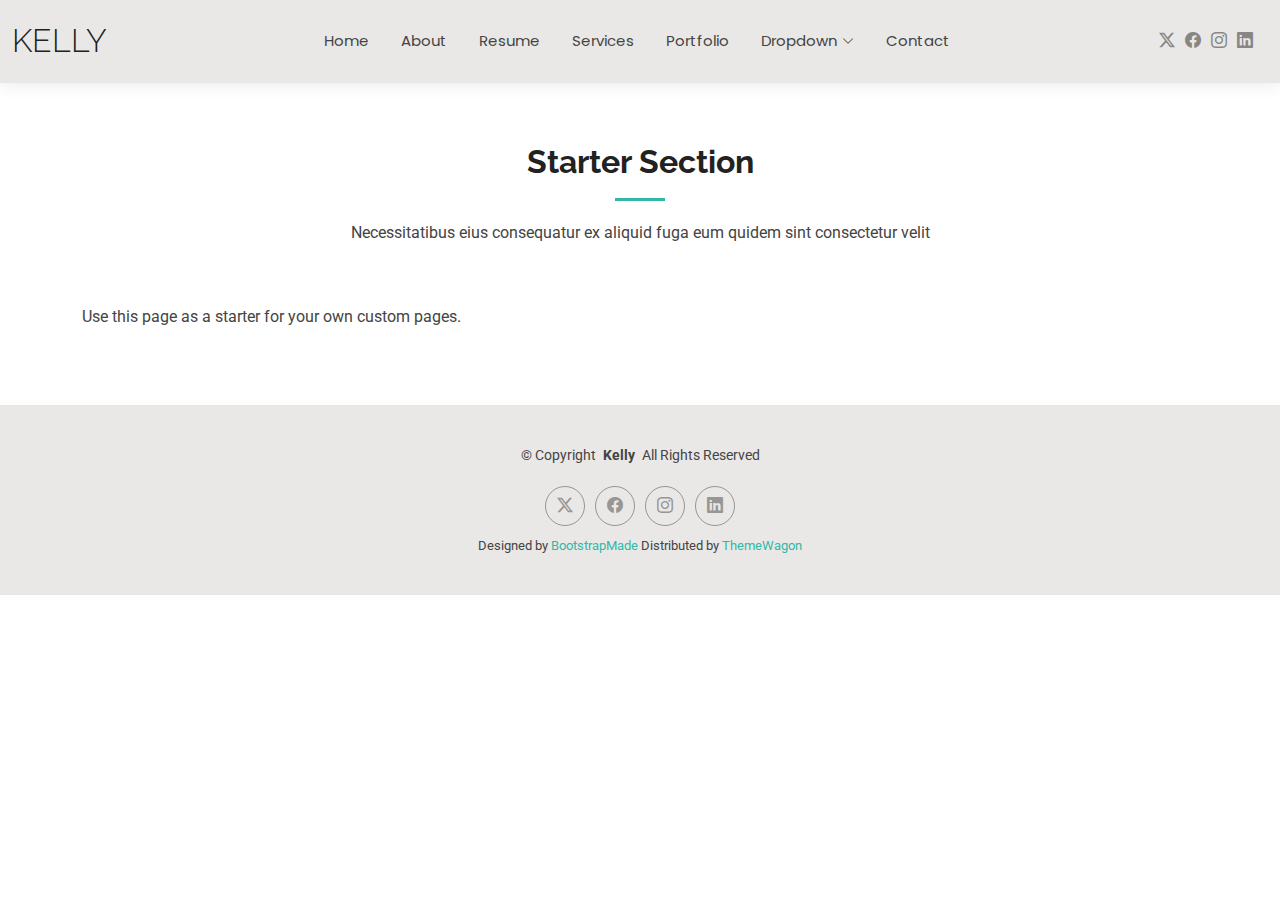
<file: starter-page.html>
<!DOCTYPE html>
<html lang="en">

<head>
  <meta charset="utf-8">
  <meta content="width=device-width, initial-scale=1.0" name="viewport">
  <title>Starter Page - Kelly Bootstrap Template</title>
  <meta name="description" content="">
  <meta name="keywords" content="">

  <!-- Favicons -->
  <link href="assets/img/favicon.png" rel="icon">
  <link href="assets/img/apple-touch-icon.png" rel="apple-touch-icon">

  <!-- Fonts -->
  <link href="https://fonts.googleapis.com" rel="preconnect">
  <link href="https://fonts.gstatic.com" rel="preconnect" crossorigin>
  <link href="https://fonts.googleapis.com/css2?family=Roboto:ital,wght@0,100;0,300;0,400;0,500;0,700;0,900;1,100;1,300;1,400;1,500;1,700;1,900&family=Poppins:ital,wght@0,100;0,200;0,300;0,400;0,500;0,600;0,700;0,800;0,900;1,100;1,200;1,300;1,400;1,500;1,600;1,700;1,800;1,900&family=Raleway:ital,wght@0,100;0,200;0,300;0,400;0,500;0,600;0,700;0,800;0,900;1,100;1,200;1,300;1,400;1,500;1,600;1,700;1,800;1,900&display=swap" rel="stylesheet">

  <!-- Vendor CSS Files -->
  <link href="assets/vendor/bootstrap/css/bootstrap.min.css" rel="stylesheet">
  <link href="assets/vendor/bootstrap-icons/bootstrap-icons.css" rel="stylesheet">
  <link href="assets/vendor/aos/aos.css" rel="stylesheet">
  <link href="assets/vendor/swiper/swiper-bundle.min.css" rel="stylesheet">
  <link href="assets/vendor/glightbox/css/glightbox.min.css" rel="stylesheet">

  <!-- Main CSS File -->
  <link href="assets/css/main.css" rel="stylesheet">

  <!-- =======================================================
  * Template Name: Kelly
  * Template URL: https://bootstrapmade.com/kelly-free-bootstrap-cv-resume-html-template/
  * Updated: Aug 07 2024 with Bootstrap v5.3.3
  * Author: BootstrapMade.com
  * License: https://bootstrapmade.com/license/
  ======================================================== -->
</head>

<body class="starter-page-page">

  <header id="header" class="header d-flex align-items-center light-background sticky-top">
    <div class="container-fluid position-relative d-flex align-items-center justify-content-between">

      <a href="index.html" class="logo d-flex align-items-center me-auto me-xl-0">
        <!-- Uncomment the line below if you also wish to use an image logo -->
        <!-- <img src="assets/img/logo.png" alt=""> -->
        <h1 class="sitename">Kelly</h1>
      </a>

      <nav id="navmenu" class="navmenu">
        <ul>
          <li><a href="index.html">Home</a></li>
          <li><a href="about.html">About</a></li>
          <li><a href="resume.html">Resume</a></li>
          <li><a href="services.html">Services</a></li>
          <li><a href="portfolio.html">Portfolio</a></li>
          <li class="dropdown"><a href="#"><span>Dropdown</span> <i class="bi bi-chevron-down toggle-dropdown"></i></a>
            <ul>
              <li><a href="#">Dropdown 1</a></li>
              <li class="dropdown"><a href="#"><span>Deep Dropdown</span> <i class="bi bi-chevron-down toggle-dropdown"></i></a>
                <ul>
                  <li><a href="#">Deep Dropdown 1</a></li>
                  <li><a href="#">Deep Dropdown 2</a></li>
                  <li><a href="#">Deep Dropdown 3</a></li>
                  <li><a href="#">Deep Dropdown 4</a></li>
                  <li><a href="#">Deep Dropdown 5</a></li>
                </ul>
              </li>
              <li><a href="#">Dropdown 2</a></li>
              <li><a href="#">Dropdown 3</a></li>
              <li><a href="#">Dropdown 4</a></li>
            </ul>
          </li>
          <li><a href="contact.html">Contact</a></li>
        </ul>
        <i class="mobile-nav-toggle d-xl-none bi bi-list"></i>
      </nav>

      <div class="header-social-links">
        <a href="#" class="twitter"><i class="bi bi-twitter-x"></i></a>
        <a href="#" class="facebook"><i class="bi bi-facebook"></i></a>
        <a href="#" class="instagram"><i class="bi bi-instagram"></i></a>
        <a href="#" class="linkedin"><i class="bi bi-linkedin"></i></a>
      </div>

    </div>
  </header>

  <main class="main">

    <!-- Starter Section Section -->
    <section id="starter-section" class="starter-section section">

      <!-- Section Title -->
      <div class="container section-title" data-aos="fade-up">
        <h2>Starter Section</h2>
        <p>Necessitatibus eius consequatur ex aliquid fuga eum quidem sint consectetur velit</p>
      </div><!-- End Section Title -->

      <div class="container" data-aos="fade-up">
        <p>Use this page as a starter for your own custom pages.</p>
      </div>

    </section><!-- /Starter Section Section -->

  </main>

  <footer id="footer" class="footer light-background">

    <div class="container">
      <div class="copyright text-center ">
        <p>© <span>Copyright</span> <strong class="px-1 sitename">Kelly</strong> <span>All Rights Reserved<br></span></p>
      </div>
      <div class="social-links d-flex justify-content-center">
        <a href=""><i class="bi bi-twitter-x"></i></a>
        <a href=""><i class="bi bi-facebook"></i></a>
        <a href=""><i class="bi bi-instagram"></i></a>
        <a href=""><i class="bi bi-linkedin"></i></a>
      </div>
      <div class="credits">
        <!-- All the links in the footer should remain intact. -->
        <!-- You can delete the links only if you've purchased the pro version. -->
        <!-- Licensing information: https://bootstrapmade.com/license/ -->
        <!-- Purchase the pro version with working PHP/AJAX contact form: [buy-url] -->
        Designed by <a href="https://bootstrapmade.com/">BootstrapMade</a> Distributed by <a href=“https://themewagon.com>ThemeWagon
      </div>
    </div>

  </footer>

  <!-- Scroll Top -->
  <a href="#" id="scroll-top" class="scroll-top d-flex align-items-center justify-content-center"><i class="bi bi-arrow-up-short"></i></a>

  <!-- Preloader -->
  <div id="preloader"></div>

  <!-- Vendor JS Files -->
  <script src="assets/vendor/bootstrap/js/bootstrap.bundle.min.js"></script>
  <script src="assets/vendor/php-email-form/validate.js"></script>
  <script src="assets/vendor/aos/aos.js"></script>
  <script src="assets/vendor/waypoints/noframework.waypoints.js"></script>
  <script src="assets/vendor/purecounter/purecounter_vanilla.js"></script>
  <script src="assets/vendor/swiper/swiper-bundle.min.js"></script>
  <script src="assets/vendor/glightbox/js/glightbox.min.js"></script>
  <script src="assets/vendor/imagesloaded/imagesloaded.pkgd.min.js"></script>
  <script src="assets/vendor/isotope-layout/isotope.pkgd.min.js"></script>

  <!-- Main JS File -->
  <script src="assets/js/main.js"></script>

</body>

</html>
</file>
<file: assets/css/main.css>
/**
* Template Name: Kelly
* Template URL: https://bootstrapmade.com/kelly-free-bootstrap-cv-resume-html-template/
* Updated: Aug 07 2024 with Bootstrap v5.3.3
* Author: BootstrapMade.com
* License: https://bootstrapmade.com/license/
*/

/*--------------------------------------------------------------
# Font & Color Variables
# Help: https://bootstrapmade.com/color-system/
--------------------------------------------------------------*/
/* Fonts */
:root {
  --default-font: "Roboto",  system-ui, -apple-system, "Segoe UI", Roboto, "Helvetica Neue", Arial, "Noto Sans", "Liberation Sans", sans-serif, "Apple Color Emoji", "Segoe UI Emoji", "Segoe UI Symbol", "Noto Color Emoji";
  --heading-font: "Raleway",  sans-serif;
  --nav-font: "Poppins",  sans-serif;
}

/* Global Colors - The following color variables are used throughout the website. Updating them here will change the color scheme of the entire website */
:root { 
  --background-color: #ffffff; /* Background color for the entire website, including individual sections */
  --default-color: #444444; /* Default color used for the majority of the text content across the entire website */
  --heading-color: #222222; /* Color for headings, subheadings and title throughout the website */
  --accent-color: #34b7a7; /* Accent color that represents your brand on the website. It's used for buttons, links, and other elements that need to stand out */
  --surface-color: #ffffff; /* The surface color is used as a background of boxed elements within sections, such as cards, icon boxes, or other elements that require a visual separation from the global background. */
  --contrast-color: #ffffff; /* Contrast color for text, ensuring readability against backgrounds of accent, heading, or default colors. */
}

/* Nav Menu Colors - The following color variables are used specifically for the navigation menu. They are separate from the global colors to allow for more customization options */
:root {
  --nav-color: #444444;  /* The default color of the main navmenu links */
  --nav-hover-color: #34b7a7; /* Applied to main navmenu links when they are hovered over or active */
  --nav-mobile-background-color: #ffffff; /* Used as the background color for mobile navigation menu */
  --nav-dropdown-background-color: #ffffff; /* Used as the background color for dropdown items that appear when hovering over primary navigation items */
  --nav-dropdown-color: #444444; /* Used for navigation links of the dropdown items in the navigation menu. */
  --nav-dropdown-hover-color: #34b7a7; /* Similar to --nav-hover-color, this color is applied to dropdown navigation links when they are hovered over. */
}

/* Color Presets - These classes override global colors when applied to any section or element, providing reuse of the sam color scheme. */

.light-background {
  --background-color: #e9e8e6;
  --surface-color: #ffffff;
}

.dark-background {
  --background-color: #060606;
  --default-color: #ffffff;
  --heading-color: #ffffff;
  --surface-color: #252525;
  --contrast-color: #ffffff;
}

/* Smooth scroll */
:root {
  scroll-behavior: smooth;
}

/*--------------------------------------------------------------
# General Styling & Shared Classes
--------------------------------------------------------------*/
body {
  color: var(--default-color);
  background-color: var(--background-color);
  font-family: var(--default-font);
}

a {
  color: var(--accent-color);
  text-decoration: none;
  transition: 0.3s;
}

a:hover {
  color: color-mix(in srgb, var(--accent-color), transparent 25%);
  text-decoration: none;
}

h1,
h2,
h3,
h4,
h5,
h6 {
  color: var(--heading-color);
  font-family: var(--heading-font);
}

/* PHP Email Form Messages
------------------------------*/
.php-email-form .error-message {
  display: none;
  background: #df1529;
  color: #ffffff;
  text-align: left;
  padding: 15px;
  margin-bottom: 24px;
  font-weight: 600;
}

.php-email-form .sent-message {
  display: none;
  color: #ffffff;
  background: #059652;
  text-align: center;
  padding: 15px;
  margin-bottom: 24px;
  font-weight: 600;
}

.php-email-form .loading {
  display: none;
  background: var(--surface-color);
  text-align: center;
  padding: 15px;
  margin-bottom: 24px;
}

.php-email-form .loading:before {
  content: "";
  display: inline-block;
  border-radius: 50%;
  width: 24px;
  height: 24px;
  margin: 0 10px -6px 0;
  border: 3px solid var(--accent-color);
  border-top-color: var(--surface-color);
  animation: php-email-form-loading 1s linear infinite;
}

@keyframes php-email-form-loading {
  0% {
    transform: rotate(0deg);
  }

  100% {
    transform: rotate(360deg);
  }
}

/*--------------------------------------------------------------
# Global Header
--------------------------------------------------------------*/
.header {
  color: var(--default-color);
  background-color: var(--background-color);
  padding: 15px 0;
  transition: all 0.5s;
  z-index: 997;
  box-shadow: 0px 0 18px rgba(0, 0, 0, 0.1);
}

.header .logo {
  line-height: 1;
}

.header .logo img {
  max-height: 36px;
  margin-right: 8px;
}

.header .logo h1 {
  font-size: 32px;
  margin: 0;
  font-weight: 300;
  text-transform: uppercase;
  color: var(--heading-color);
}

.header .header-social-links {
  padding-right: 15px;
}

.header .header-social-links a {
  color: color-mix(in srgb, var(--default-color), transparent 40%);
  padding-left: 6px;
  display: inline-block;
  transition: 0.3s;
  font-size: 16px;
}

.header .header-social-links a:hover {
  color: var(--accent-color);
}

.header .header-social-links a i {
  line-height: 0px;
}

@media (max-width: 1200px) {
  .header .logo {
    order: 1;
  }

  .header .header-social-links {
    order: 2;
  }

  .header .navmenu {
    order: 3;
  }
}

/*--------------------------------------------------------------
# Navigation Menu
--------------------------------------------------------------*/
/* Desktop Navigation */
@media (min-width: 1200px) {
  .navmenu {
    padding: 0;
  }

  .navmenu ul {
    margin: 0;
    padding: 0;
    display: flex;
    list-style: none;
    align-items: center;
  }

  .navmenu li {
    position: relative;
  }

  .navmenu>ul>li {
    white-space: nowrap;
    padding: 15px 14px;
  }

  .navmenu>ul>li:last-child {
    padding-right: 0;
  }

  .navmenu a,
  .navmenu a:focus {
    color: var(--nav-color);
    font-size: 15px;
    padding: 0 2px;
    font-family: var(--nav-font);
    font-weight: 400;
    display: flex;
    align-items: center;
    justify-content: space-between;
    white-space: nowrap;
    transition: 0.3s;
    position: relative;
  }

  .navmenu a i,
  .navmenu a:focus i {
    font-size: 12px;
    line-height: 0;
    margin-left: 5px;
    transition: 0.3s;
  }

  .navmenu>ul>li>a:before {
    content: "";
    position: absolute;
    height: 2px;
    bottom: -6px;
    left: 0;
    background-color: var(--nav-hover-color);
    visibility: hidden;
    width: 0px;
    transition: all 0.3s ease-in-out 0s;
  }

  .navmenu a:hover:before,
  .navmenu li:hover>a:before,
  .navmenu .active:before {
    visibility: visible;
    width: 25px;
  }

  .navmenu li:hover>a,
  .navmenu .active,
  .navmenu .active:focus {
    color: var(--nav-hover-color);
  }

  .navmenu .dropdown ul {
    margin: 0;
    padding: 10px 0;
    background: var(--nav-dropdown-background-color);
    display: block;
    position: absolute;
    visibility: hidden;
    left: 14px;
    top: 130%;
    opacity: 0;
    transition: 0.3s;
    border-radius: 4px;
    z-index: 99;
    box-shadow: 0px 0px 30px rgba(0, 0, 0, 0.1);
  }

  .navmenu .dropdown ul li {
    min-width: 200px;
  }

  .navmenu .dropdown ul a {
    padding: 10px 20px;
    font-size: 15px;
    text-transform: none;
    color: var(--nav-dropdown-color);
  }

  .navmenu .dropdown ul a i {
    font-size: 12px;
  }

  .navmenu .dropdown ul a:hover,
  .navmenu .dropdown ul .active:hover,
  .navmenu .dropdown ul li:hover>a {
    color: var(--nav-dropdown-hover-color);
  }

  .navmenu .dropdown:hover>ul {
    opacity: 1;
    top: 100%;
    visibility: visible;
  }

  .navmenu .dropdown .dropdown ul {
    top: 0;
    left: -90%;
    visibility: hidden;
  }

  .navmenu .dropdown .dropdown:hover>ul {
    opacity: 1;
    top: 0;
    left: -100%;
    visibility: visible;
  }
}

/* Mobile Navigation */
@media (max-width: 1199px) {
  .mobile-nav-toggle {
    color: var(--nav-color);
    font-size: 28px;
    line-height: 0;
    margin-right: 10px;
    cursor: pointer;
    transition: color 0.3s;
  }

  .navmenu {
    padding: 0;
    z-index: 9997;
  }

  .navmenu ul {
    display: none;
    list-style: none;
    position: absolute;
    inset: 60px 20px 20px 20px;
    padding: 10px 0;
    margin: 0;
    border-radius: 6px;
    background-color: var(--nav-mobile-background-color);
    border: 1px solid color-mix(in srgb, var(--default-color), transparent 90%);
    box-shadow: none;
    overflow-y: auto;
    transition: 0.3s;
    z-index: 9998;
  }

  .navmenu a,
  .navmenu a:focus {
    color: var(--nav-dropdown-color);
    padding: 10px 20px;
    font-family: var(--nav-font);
    font-size: 17px;
    font-weight: 500;
    display: flex;
    align-items: center;
    justify-content: space-between;
    white-space: nowrap;
    transition: 0.3s;
  }

  .navmenu a i,
  .navmenu a:focus i {
    font-size: 12px;
    line-height: 0;
    margin-left: 5px;
    width: 30px;
    height: 30px;
    display: flex;
    align-items: center;
    justify-content: center;
    border-radius: 50%;
    transition: 0.3s;
    background-color: color-mix(in srgb, var(--accent-color), transparent 90%);
  }

  .navmenu a i:hover,
  .navmenu a:focus i:hover {
    background-color: var(--accent-color);
    color: var(--contrast-color);
  }

  .navmenu a:hover,
  .navmenu .active,
  .navmenu .active:focus {
    color: var(--nav-dropdown-hover-color);
  }

  .navmenu .active i,
  .navmenu .active:focus i {
    background-color: var(--accent-color);
    color: var(--contrast-color);
    transform: rotate(180deg);
  }

  .navmenu .dropdown ul {
    position: static;
    display: none;
    z-index: 99;
    padding: 10px 0;
    margin: 10px 20px;
    background-color: var(--nav-dropdown-background-color);
    transition: all 0.5s ease-in-out;
  }

  .navmenu .dropdown ul ul {
    background-color: rgba(33, 37, 41, 0.1);
  }

  .navmenu .dropdown>.dropdown-active {
    display: block;
    background-color: rgba(33, 37, 41, 0.03);
  }

  .mobile-nav-active {
    overflow: hidden;
  }

  .mobile-nav-active .mobile-nav-toggle {
    color: #fff;
    position: absolute;
    font-size: 32px;
    top: 15px;
    right: 15px;
    margin-right: 0;
    z-index: 9999;
  }

  .mobile-nav-active .navmenu {
    position: fixed;
    overflow: hidden;
    inset: 0;
    background: rgba(33, 37, 41, 0.8);
    transition: 0.3s;
  }

  .mobile-nav-active .navmenu>ul {
    display: block;
  }
}

/*--------------------------------------------------------------
# Global Footer
--------------------------------------------------------------*/
.footer {
  color: var(--default-color);
  background-color: var(--background-color);
  font-size: 14px;
  padding: 40px 0;
  position: relative;
}

.footer .copyright p {
  margin-bottom: 0;
}

.footer .social-links {
  margin-top: 20px;
}

.footer .social-links a {
  display: flex;
  align-items: center;
  justify-content: center;
  width: 40px;
  height: 40px;
  border-radius: 50%;
  border: 1px solid color-mix(in srgb, var(--default-color), transparent 50%);
  font-size: 16px;
  color: color-mix(in srgb, var(--default-color), transparent 50%);
  margin: 0 5px;
  transition: 0.3s;
}

.footer .social-links a:hover {
  color: var(--accent-color);
  border-color: var(--accent-color);
}

.footer .credits {
  margin-top: 10px;
  font-size: 13px;
  text-align: center;
}

/*--------------------------------------------------------------
# Preloader
--------------------------------------------------------------*/
#preloader {
  position: fixed;
  inset: 0;
  z-index: 9999;
  overflow: hidden;
  background-color: var(--background-color);
  transition: all 0.6s ease-out;
  width: 100%;
  height: 100vh;
}

#preloader:before,
#preloader:after {
  content: "";
  position: absolute;
  border: 4px solid var(--accent-color);
  border-radius: 50%;
  animation: animate-preloader 2s cubic-bezier(0, 0.2, 0.8, 1) infinite;
}

#preloader:after {
  animation-delay: -0.5s;
}

@keyframes animate-preloader {
  0% {
    width: 10px;
    height: 10px;
    top: calc(50% - 5px);
    left: calc(50% - 5px);
    opacity: 1;
  }

  100% {
    width: 72px;
    height: 72px;
    top: calc(50% - 36px);
    left: calc(50% - 36px);
    opacity: 0;
  }
}

/*--------------------------------------------------------------
# Scroll Top Button
--------------------------------------------------------------*/
.scroll-top {
  position: fixed;
  visibility: hidden;
  opacity: 0;
  right: 15px;
  bottom: -15px;
  z-index: 99999;
  background-color: var(--accent-color);
  width: 44px;
  height: 44px;
  border-radius: 50px;
  transition: all 0.4s;
}

.scroll-top i {
  font-size: 24px;
  color: var(--contrast-color);
  line-height: 0;
}

.scroll-top:hover {
  background-color: color-mix(in srgb, var(--accent-color), transparent 20%);
  color: var(--contrast-color);
}

.scroll-top.active {
  visibility: visible;
  opacity: 1;
  bottom: 15px;
}

/*--------------------------------------------------------------
# Disable aos animation delay on mobile devices
--------------------------------------------------------------*/
@media screen and (max-width: 768px) {
  [data-aos-delay] {
    transition-delay: 0 !important;
  }
}

/*--------------------------------------------------------------
# Global Page Titles & Breadcrumbs
--------------------------------------------------------------*/
.page-title {
  color: var(--default-color);
  background-color: var(--background-color);
  padding: 25px 0;
  position: relative;
  border-bottom: 1px solid color-mix(in srgb, var(--default-color), transparent 85%);
}

.page-title h1 {
  font-size: 24px;
  font-weight: 400;
}

.page-title .breadcrumbs ol {
  display: flex;
  flex-wrap: wrap;
  list-style: none;
  padding: 0;
  margin: 0;
  font-size: 14px;
  font-weight: 400;
}

.page-title .breadcrumbs ol li+li {
  padding-left: 10px;
}

.page-title .breadcrumbs ol li+li::before {
  content: "/";
  display: inline-block;
  padding-right: 10px;
  color: color-mix(in srgb, var(--default-color), transparent 70%);
}

/*--------------------------------------------------------------
# Global Sections
--------------------------------------------------------------*/
section,
.section {
  color: var(--default-color);
  background-color: var(--background-color);
  padding: 60px 0;
  scroll-margin-top: 100px;
  overflow: clip;
}

@media (max-width: 1199px) {

  section,
  .section {
    scroll-margin-top: 66px;
  }
}

/*--------------------------------------------------------------
# Global Section Titles
--------------------------------------------------------------*/
.section-title {
  text-align: center;
  padding-bottom: 60px;
  position: relative;
}

.section-title h2 {
  font-size: 32px;
  font-weight: 700;
  margin-bottom: 20px;
  padding-bottom: 20px;
  position: relative;
}

.section-title h2:after {
  content: "";
  position: absolute;
  display: block;
  width: 50px;
  height: 3px;
  background: var(--accent-color);
  left: 0;
  right: 0;
  bottom: 0;
  margin: auto;
}

.section-title p {
  margin-bottom: 0;
}

/*--------------------------------------------------------------
# Hero Section
--------------------------------------------------------------*/
.hero {
  width: 100%;
  min-height: calc(100vh - 82px);
  position: relative;
  padding: 80px 0;
  display: flex;
  align-items: center;
  justify-content: center;
}

@media (max-width: 1200px) {
  .hero {
    min-height: calc(100vh - 68px);
  }
}

.hero img {
  position: absolute;
  inset: 0;
  display: block;
  width: 100%;
  height: 100%;
  object-fit: cover;
  z-index: 1;
}

.hero .container {
  position: relative;
  z-index: 3;
}

.hero h2 {
  margin: 0;
  font-size: 48px;
  font-weight: 700;
}

.hero p {
  margin: 10px 0 0 0;
  font-size: 24px;
  /* color: var(--heading-color); */
  color: #ffffff;
}

.hero .btn-get-started {
  color: var(--contrast-color);
  background: var(--accent-color);
  font-family: var(--heading-font);
  text-transform: uppercase;
  font-weight: 600;
  font-size: 12px;
  letter-spacing: 1px;
  display: inline-block;
  padding: 12px 40px;
  border-radius: 50px;
  transition: 0.5s;
  margin-top: 30px;
}

.hero .btn-get-started:hover {
  background: color-mix(in srgb, var(--accent-color) 90%, white 20%);
}

@media (max-width: 768px) {
  .hero h2 {
    font-size: 32px;
  }

  .hero p {
    font-size: 18px;
  }
}

/*--------------------------------------------------------------
# About Section
--------------------------------------------------------------*/
.about .content h2 {
  font-weight: 700;
  font-size: 24px;
}

.about .content ul {
  list-style: none;
  padding: 0;
}

.about .content ul li {
  margin-bottom: 20px;
  /* display: flex; */
  align-items: center;
}

.about .content ul strong {
  margin-right: 10px;
}

.about .content ul i {
  font-size: 16px;
  margin-right: 5px;
  color: var(--accent-color);
  line-height: 0;
}

/*--------------------------------------------------------------
# Skills Section
--------------------------------------------------------------*/
.skills .progress {
  height: 60px;
  display: block;
  background: none;
  border-radius: 0;
}

.skills .progress .skill {
  color: var(--heading-color);
  padding: 0;
  margin: 0 0 6px 0;
  text-transform: uppercase;
  display: block;
  font-weight: 600;
  font-family: var(--heading-font);
}

.skills .progress .skill .val {
  float: right;
  font-style: normal;
}

.skills .progress-bar-wrap {
  background: color-mix(in srgb, var(--default-color), transparent 90%);
  height: 10px;
}

.skills .progress-bar {
  width: 1px;
  height: 10px;
  transition: 0.9s;
  background-color: var(--accent-color);
}

/*--------------------------------------------------------------
# Stats Section
--------------------------------------------------------------*/
.stats .stats-item {
  padding: 30px;
  width: 100%;
}

.stats .stats-item span {
  color: var(--heading-color);
  font-size: 48px;
  display: block;
  font-weight: 700;
  margin-bottom: 20px;
  padding-bottom: 20px;
  position: relative;
}

.stats .stats-item span:after {
  content: "";
  position: absolute;
  display: block;
  width: 25px;
  height: 3px;
  background: var(--accent-color);
  left: 0;
  right: 0;
  bottom: 0;
  margin: auto;
}

.stats .stats-item p {
  color: color-mix(in srgb, var(--default-color), transparent 40%);
  padding: 0;
  margin: 0;
  font-family: var(--heading-font);
  font-weight: 500;
}

/*--------------------------------------------------------------
# Testimonials Section
--------------------------------------------------------------*/
.testimonials .section-header {
  margin-bottom: 40px;
}

.testimonials .testimonials-carousel,
.testimonials .testimonials-slider {
  overflow: hidden;
}

.testimonials .testimonial-item {
  text-align: center;
}

.testimonials .testimonial-item .testimonial-img {
  width: 120px;
  border-radius: 50%;
  border: 4px solid var(--background-color);
  margin: 0 auto;
}

.testimonials .testimonial-item h3 {
  font-size: 20px;
  font-weight: bold;
  margin: 10px 0 5px 0;
}

.testimonials .testimonial-item h4 {
  font-size: 14px;
  color: color-mix(in srgb, var(--default-color), transparent 40%);
  margin: 0 0 15px 0;
}

.testimonials .testimonial-item .stars {
  margin-bottom: 15px;
}

.testimonials .testimonial-item .stars i {
  color: #ffc107;
  margin: 0 1px;
}

.testimonials .testimonial-item .quote-icon-left,
.testimonials .testimonial-item .quote-icon-right {
  color: color-mix(in srgb, var(--accent-color), transparent 50%);
  font-size: 26px;
  line-height: 0;
}

.testimonials .testimonial-item .quote-icon-left {
  display: inline-block;
  left: -5px;
  position: relative;
}

.testimonials .testimonial-item .quote-icon-right {
  display: inline-block;
  right: -5px;
  position: relative;
  top: 10px;
  transform: scale(-1, -1);
}

.testimonials .testimonial-item p {
  font-style: italic;
  margin: 0 auto 15px auto;
}

.testimonials .swiper-wrapper {
  height: auto;
}

.testimonials .swiper-pagination {
  margin-top: 20px;
  position: relative;
}

.testimonials .swiper-pagination .swiper-pagination-bullet {
  width: 12px;
  height: 12px;
  opacity: 1;
  background-color: color-mix(in srgb, var(--default-color), transparent 85%);
}

.testimonials .swiper-pagination .swiper-pagination-bullet-active {
  background-color: var(--accent-color);
}

@media (min-width: 992px) {
  .testimonials .testimonial-item p {
    width: 80%;
  }
}

/*--------------------------------------------------------------
# Resume Section
--------------------------------------------------------------*/
.resume .resume-title {
  color: var(--heading-color);
  font-size: 26px;
  font-weight: 700;
  margin-top: 20px;
  margin-bottom: 20px;
}

.resume .resume-item {
  padding: 0 0 20px 20px;
  margin-top: -2px;
  border-left: 2px solid var(--accent-color);
  position: relative;
}

.resume .resume-item h4 {
  line-height: 18px;
  font-size: 18px;
  font-weight: 600;
  /* text-transform: uppercase; */
  color: color-mix(in srgb, var(--default-color), transparent 20%);
  margin-bottom: 10px;
}

.resume .resume-item h5 {
  font-size: 16px;
  padding: 0px 0px;
  display: inline-block;
  font-weight: 600;
  margin-bottom: 10px;
}

.resume .resume-item ul {
  padding-left: 20px;
}

.resume .resume-item ul li {
  padding-bottom: 10px;
}

.resume .resume-item:last-child {
  padding-bottom: 0;
}

.resume .resume-item::before {
  content: "";
  position: absolute;
  width: 16px;
  height: 16px;
  border-radius: 50px;
  left: -9px;
  top: 0;
  background: var(--background-color);
  border: 2px solid var(--accent-color);
}

/*--------------------------------------------------------------
# Services Section
--------------------------------------------------------------*/
.services .service-item {
  background-color: var(--surface-color);
  box-shadow: 0px 5px 90px 0px rgba(0, 0, 0, 0.1);
  height: 100%;
  padding: 60px 30px;
  text-align: center;
  transition: 0.3s;
  border-radius: 5px;
}

.services .service-item .icon {
  margin: 0 auto;
  width: 100px;
  height: 100px;
  display: flex;
  align-items: center;
  justify-content: center;
  transition: ease-in-out 0.3s;
  position: relative;
}

.services .service-item .icon i {
  font-size: 36px;
  transition: 0.5s;
  position: relative;
}

.services .service-item .icon svg {
  position: absolute;
  top: 0;
  left: 0;
}

.services .service-item .icon svg path {
  transition: 0.5s;
  fill: color-mix(in srgb, var(--default-color), transparent 95%);
}

.services .service-item h3 {
  font-weight: 700;
  margin: 10px 0 15px 0;
  font-size: 22px;
}

.services .service-item p {
  line-height: 24px;
  font-size: 14px;
  margin-bottom: 0;
}

.services .service-item:hover {
  box-shadow: 0px 5px 35px 0px rgba(0, 0, 0, 0.1);
}

.services .service-item.item-cyan i {
  color: #0dcaf0;
}

.services .service-item.item-cyan:hover .icon i {
  color: #fff;
}

.services .service-item.item-cyan:hover .icon path {
  fill: #0dcaf0;
}

.services .service-item.item-orange i {
  color: #fd7e14;
}

.services .service-item.item-orange:hover .icon i {
  color: #fff;
}

.services .service-item.item-orange:hover .icon path {
  fill: #fd7e14;
}

.services .service-item.item-teal i {
  color: #20c997;
}

.services .service-item.item-teal:hover .icon i {
  color: #fff;
}

.services .service-item.item-teal:hover .icon path {
  fill: #20c997;
}

.services .service-item.item-red i {
  color: #df1529;
}

.services .service-item.item-red:hover .icon i {
  color: #fff;
}

.services .service-item.item-red:hover .icon path {
  fill: #df1529;
}

.services .service-item.item-indigo i {
  color: #6610f2;
}

.services .service-item.item-indigo:hover .icon i {
  color: #fff;
}

.services .service-item.item-indigo:hover .icon path {
  fill: #6610f2;
}

.services .service-item.item-pink i {
  color: #f3268c;
}

.services .service-item.item-pink:hover .icon i {
  color: #fff;
}

.services .service-item.item-pink:hover .icon path {
  fill: #f3268c;
}

/*--------------------------------------------------------------
# Portfolio Section
--------------------------------------------------------------*/
.portfolio .portfolio-filters {
  padding: 0;
  margin: 0 auto 20px auto;
  list-style: none;
  text-align: center;
}

.portfolio .portfolio-filters li {
  cursor: pointer;
  display: inline-block;
  padding: 8px 20px 10px 20px;
  margin: 0;
  font-size: 15px;
  font-weight: 500;
  line-height: 1;
  margin-bottom: 5px;
  border-radius: 50px;
  transition: all 0.3s ease-in-out;
  font-family: var(--heading-font);
}

.portfolio .portfolio-filters li:hover,
.portfolio .portfolio-filters li.filter-active {
  color: var(--contrast-color);
  background-color: var(--accent-color);
}

.portfolio .portfolio-filters li:first-child {
  margin-left: 0;
}

.portfolio .portfolio-filters li:last-child {
  margin-right: 0;
}

@media (max-width: 575px) {
  .portfolio .portfolio-filters li {
    font-size: 14px;
    margin: 0 0 10px 0;
  }
}

.portfolio .portfolio-item {
  position: relative;
  overflow: hidden;
  box-shadow: 0px 5px 9px 0px rgba(0, 0, 0, 0.1);
  border-radius: 5px;
}

.portfolio .portfolio-item .portfolio-info {
  opacity: 0;
  position: absolute;
  left: 12px;
  right: 12px;
  bottom: -100%;
  z-index: 3;
  transition: all ease-in-out 0.5s;
  background: color-mix(in srgb, var(--surface-color), transparent 10%);
  padding: 15px;
}

.portfolio .portfolio-item .portfolio-info h4 {
  font-size: 18px;
  font-weight: 600;
  padding-right: 50px;
}

.portfolio .portfolio-item .portfolio-info p {
  color: color-mix(in srgb, var(--default-color), transparent 30%);
  font-size: 14px;
  margin-bottom: 0;
  padding-right: 50px;
}

.portfolio .portfolio-item .portfolio-info .preview-link,
.portfolio .portfolio-item .portfolio-info .details-link {
  position: absolute;
  right: 50px;
  font-size: 24px;
  top: calc(50% - 14px);
  color: color-mix(in srgb, var(--default-color), transparent 30%);
  transition: 0.3s;
  line-height: 0;
}

.portfolio .portfolio-item .portfolio-info .preview-link:hover,
.portfolio .portfolio-item .portfolio-info .details-link:hover {
  color: var(--accent-color);
}

.portfolio .portfolio-item .portfolio-info .details-link {
  right: 14px;
  font-size: 28px;
}

.portfolio .portfolio-item:hover .portfolio-info {
  opacity: 1;
  bottom: 0;
}

/*--------------------------------------------------------------
# Portfolio Details Section
--------------------------------------------------------------*/
.portfolio-details .portfolio-details-slider img {
  width: 100%;
}

.portfolio-details .portfolio-details-slider .swiper-pagination {
  margin-top: 20px;
  position: relative;
}

.portfolio-details .portfolio-details-slider .swiper-pagination .swiper-pagination-bullet {
  width: 12px;
  height: 12px;
  background-color: color-mix(in srgb, var(--default-color), transparent 85%);
  opacity: 1;
}

.portfolio-details .portfolio-details-slider .swiper-pagination .swiper-pagination-bullet-active {
  background-color: var(--accent-color);
}

.portfolio-details .portfolio-info {
  background-color: var(--surface-color);
  padding: 30px;
  box-shadow: 0px 0 30px rgba(0, 0, 0, 0.1);
}

.portfolio-details .portfolio-info h3 {
  font-size: 22px;
  font-weight: 700;
  margin-bottom: 20px;
  padding-bottom: 20px;
  border-bottom: 1px solid color-mix(in srgb, var(--default-color), transparent 85%);
}

.portfolio-details .portfolio-info ul {
  list-style: none;
  padding: 0;
  font-size: 15px;
}

.portfolio-details .portfolio-info ul li+li {
  margin-top: 10px;
}

.portfolio-details .portfolio-description {
  padding-top: 30px;
}

.portfolio-details .portfolio-description h2 {
  font-size: 26px;
  font-weight: 700;
  margin-bottom: 20px;
}

.portfolio-details .portfolio-description p {
  padding: 0;
  color: color-mix(in srgb, var(--default-color), transparent 30%);
}

/*--------------------------------------------------------------
# Contact Section
--------------------------------------------------------------*/
.contact .info-wrap {
  background-color: var(--surface-color);
  box-shadow: 0px 0px 20px rgba(0, 0, 0, 0.1);
  padding: 30px;
}

@media (max-width: 575px) {
  .contact .info-wrap {
    padding: 20px;
  }
}

.contact .info-item {
  margin-bottom: 40px;
}

.contact .info-item i {
  font-size: 20px;
  color: var(--accent-color);
  background: color-mix(in srgb, var(--accent-color), transparent 92%);
  width: 44px;
  height: 44px;
  display: flex;
  justify-content: center;
  align-items: center;
  border-radius: 50px;
  transition: all 0.3s ease-in-out;
  margin-right: 15px;
}

.contact .info-item h3 {
  padding: 0;
  font-size: 18px;
  font-weight: 700;
  margin-bottom: 5px;
}

.contact .info-item p {
  padding: 0;
  margin-bottom: 0;
  font-size: 14px;
}

.contact .info-item:hover i {
  background: var(--accent-color);
  color: var(--contrast-color);
}

.contact .php-email-form {
  background-color: var(--surface-color);
  height: 100%;
  padding: 30px;
  box-shadow: 0px 0px 20px rgba(0, 0, 0, 0.1);
}

@media (max-width: 575px) {
  .contact .php-email-form {
    padding: 20px;
  }
}

.contact .php-email-form input[type=text],
.contact .php-email-form input[type=email],
.contact .php-email-form textarea {
  font-size: 14px;
  padding: 10px 15px;
  box-shadow: none;
  border-radius: 0;
  color: var(--default-color);
  background-color: var(--surface-color);
  border-color: color-mix(in srgb, var(--default-color), transparent 80%);
}

.contact .php-email-form input[type=text]:focus,
.contact .php-email-form input[type=email]:focus,
.contact .php-email-form textarea:focus {
  border-color: var(--accent-color);
}

.contact .php-email-form input[type=text]::placeholder,
.contact .php-email-form input[type=email]::placeholder,
.contact .php-email-form textarea::placeholder {
  color: color-mix(in srgb, var(--default-color), transparent 70%);
}

.contact .php-email-form button[type=submit] {
  color: var(--contrast-color);
  background: var(--accent-color);
  border: 0;
  padding: 10px 30px;
  transition: 0.4s;
  border-radius: 50px;
}

.contact .php-email-form button[type=submit]:hover {
  background: color-mix(in srgb, var(--accent-color), transparent 25%);
}

/*--------------------------------------------------------------
# Starter Section Section
--------------------------------------------------------------*/
.starter-section {
  /* Add your styles here */
}

/*--------------------------------------------------------------
# New style
--------------------------------------------------------------*/
.new-color {
  color: #ffffff;
}

.about .content .basic-list ul{
  list-style-type: disc;
}
</file>
